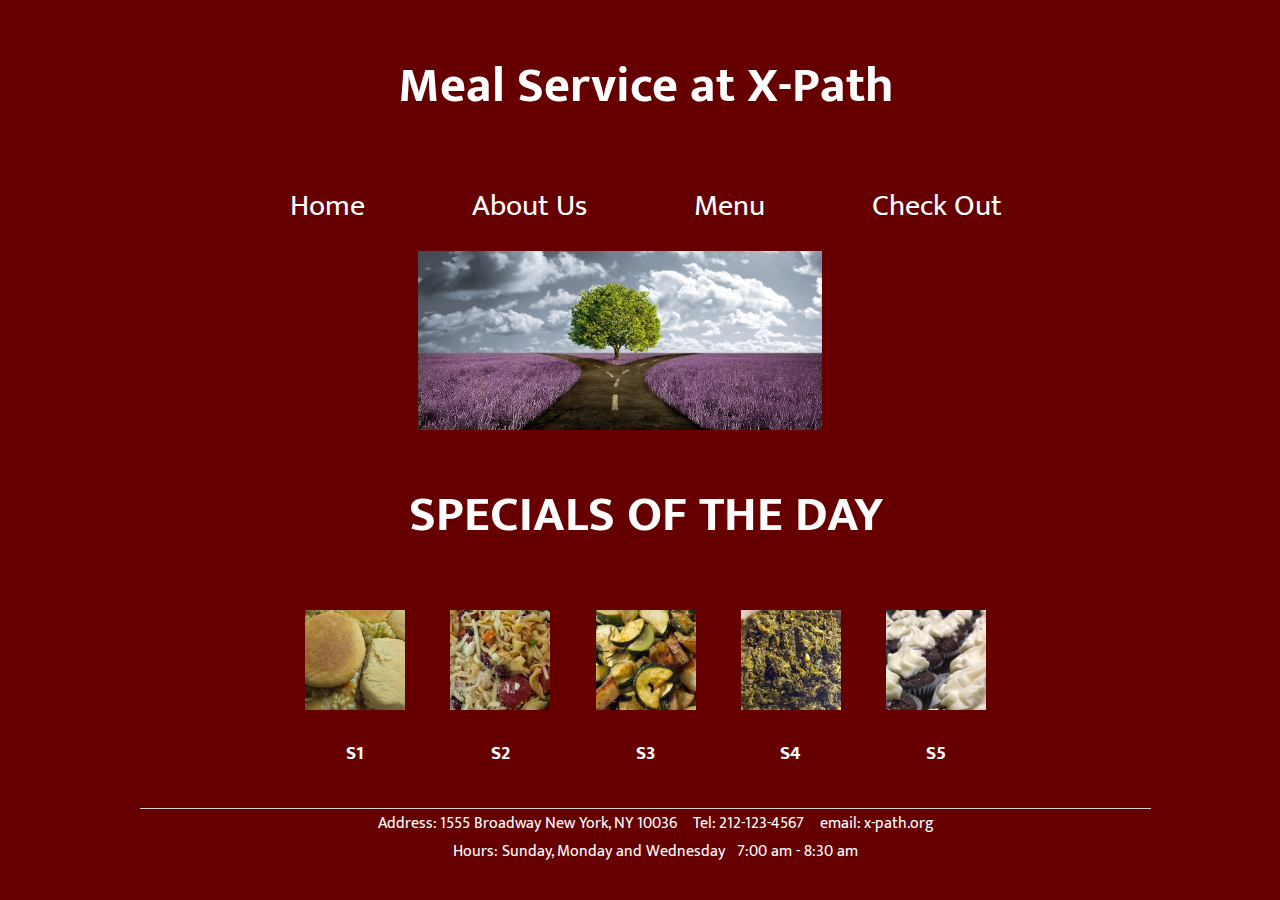
<file: index.html>
<!DOCTYPE html>
<html>
<head>
    <link rel="stylesheet" type="text/css" href="stylesheet.css" />
    <link href="https://fonts.googleapis.com/css?family=Mukta+Vaani" rel="stylesheet">
</head>
<body>

    <div class="total">
         <h1>Meal Service at X-Path</h1>
        <div class="nav">
            <ul>
            <li><a href="index.html">Home</a></li>    
            <li><a href="about.html">About Us</a></li>
            <li><a href="menu.html">Menu</a></li>
            <li><a href="checkout.html">Check Out</a></li>
            </ul>
        </div>
        <div class="logo">
            <img src="logo.jpg"/>
        </div>
        <div><h1>SPECIALS OF THE DAY</h1></div>
        
<!--Special of the Day-->
    <div class="special">
        <div><a href="menu.html"><img src="S1.jpg"/><h3>S1</h3></a></div>
        <div><a href="menu.html"><img src="S2.jpg"/><h3>S2</h3></a></div>
        <div><a href="menu.html"><img src="S3.jpg"/><h3>S3</h3></a></div>
        <div><a href="menu.html"><img src="S4.jpg"/><h3>S4</h3></a></div>
        <div><a href="menu.html"><img src="S5.jpg"/><h3>S5</h3></a></div>
    </div>
    <div class=footer>
        <p>Address: 1555 Broadway New York, NY 
            10036&nbsp&nbsp&nbsp Tel: 212-123-4567&nbsp&nbsp&nbsp
            email: x-path.org</p>
        <p>Hours:&nbspSunday, Monday and Wednesday&nbsp&nbsp&nbsp7:00 am - 8:30 am</p>
    </div>
    </div>
    
</body>
</html>
</file>
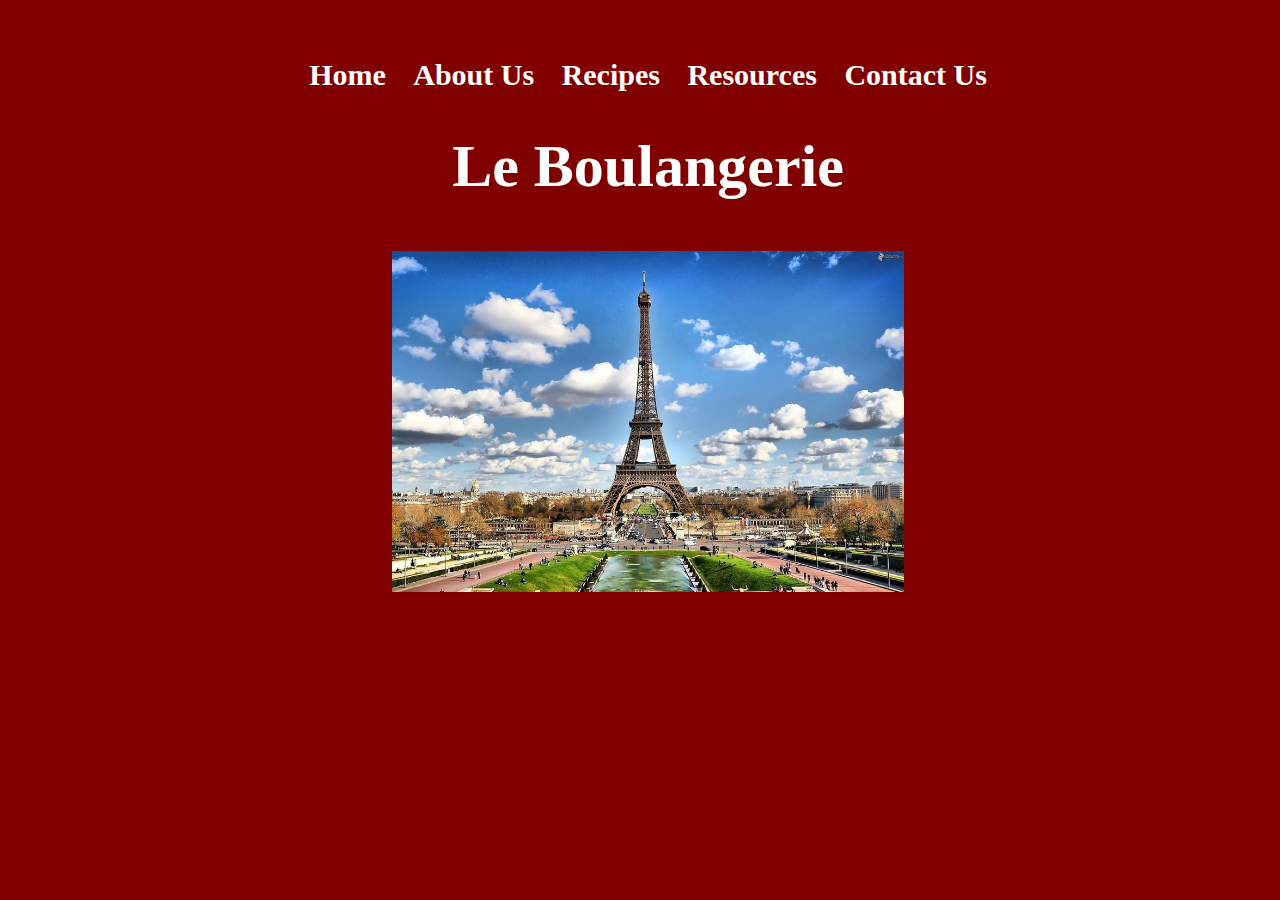
<file: group/index.html>
<!Doctype html>
<html>
<head>
    <link rel="stylesheet" type="text/css" href="stylesheet.css"/>
    <link href="https://fonts.googleapis.com/css?family=Lusitana" rel="stylesheet">
    <title>Le Boulangerie!</title>
    </head>
<body>
     <div class="nav">
          <ul>
              <li><a href="index.html">Home</a></li>    
              <li><a href="aboutus.html">About Us</a></li>
              <li><a href="recipe.html">Recipes</a></li>
              <li><a href="Resources.html">Resources</a></li>
              <li><a href="contact.html">Contact Us</a></li>
          </ul>
      <h1>Le Boulangerie</h1>
      </div>
      <div class="logo">
          <img src="paristwo.jpg" />
      </div>
    </body>
    
</html>
</file>
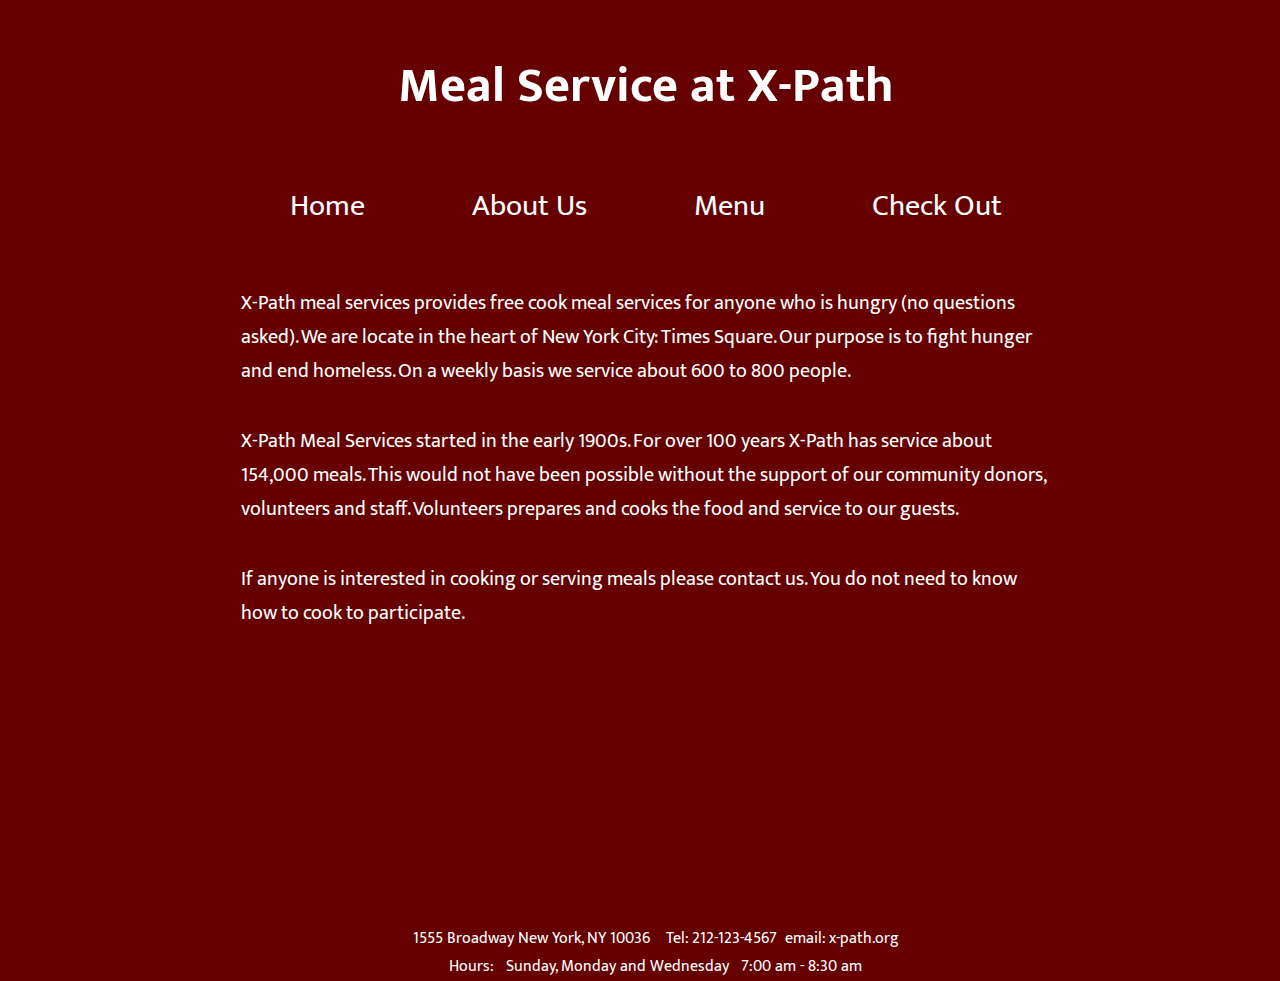
<file: about.html>
<!DOCTYPE html>
<html>
<head>
    <link rel="stylesheet" type="text/css" href="stylesheet.css" />
    <link href="https://fonts.googleapis.com/css?family=Mukta+Vaani" rel="stylesheet">
</head>
<body>

    <div class="total">
         <h1>Meal Service at X-Path</h1>
        <div class="nav">
            <ul>
            <li><a href="index.html">Home</a></li>    
            <li><a href="about.html">About Us</a></li>
            <li><a href="menu.html">Menu</a></li>
            <li><a href="checkout.html">Check Out</a></li>
            </ul>
        </div>
        <div class="full">
            <div class="border">
                <br>
                <p>X-Path meal services provides free cook meal services for anyone who is hungry (no questions asked). We are locate in the heart of New York City: Times Square. Our purpose is to fight hunger and end homeless. On a weekly basis we service about 600 to 800 people. </p>
                <br>
                <p>X-Path Meal Services started in the early 1900s. For over 100 years X-Path has service about 154,000 meals. This would not have been possible without the support of our community donors, volunteers and staff. Volunteers prepares and cooks the food and service to our guests.</p>
                <br>
                <p>If anyone is interested in cooking or serving meals please contact us. You do not need to know how to cook to participate.</p>
                <br>
            </div>
        <div class="map">
            <iframe src="https://www.google.com/maps/embed?pb=!1m18!1m12!1m3!1d48375.99457234372!2d-74.02897334656875!3d40.72902970246012!2m3!1f0!2f0!3f0!3m2!1i1024!2i768!4f13.1!3m3!1m2!1s0x0%3A0x55194ec5a1ae072e!2sTimes+Square!5e0!3m2!1sen!2sus!4v1491870979416" width="200" height="250" frameborder="0" style="border:0" allowfullscreen></iframe>    
        </div>
        
        <div class=footer>
            <p>1555 Broadway New York, NY 10036&nbsp&nbsp&nbsp Tel: 212-123-4567&nbsp&nbspemail: x-path.org
            <p>Hours:&nbsp&nbsp&nbspSunday, Monday and Wednesday&nbsp&nbsp&nbsp7:00 am - 8:30 am</p>
        </div>
        </div>
    </div>
    </body>
</html>
</file>
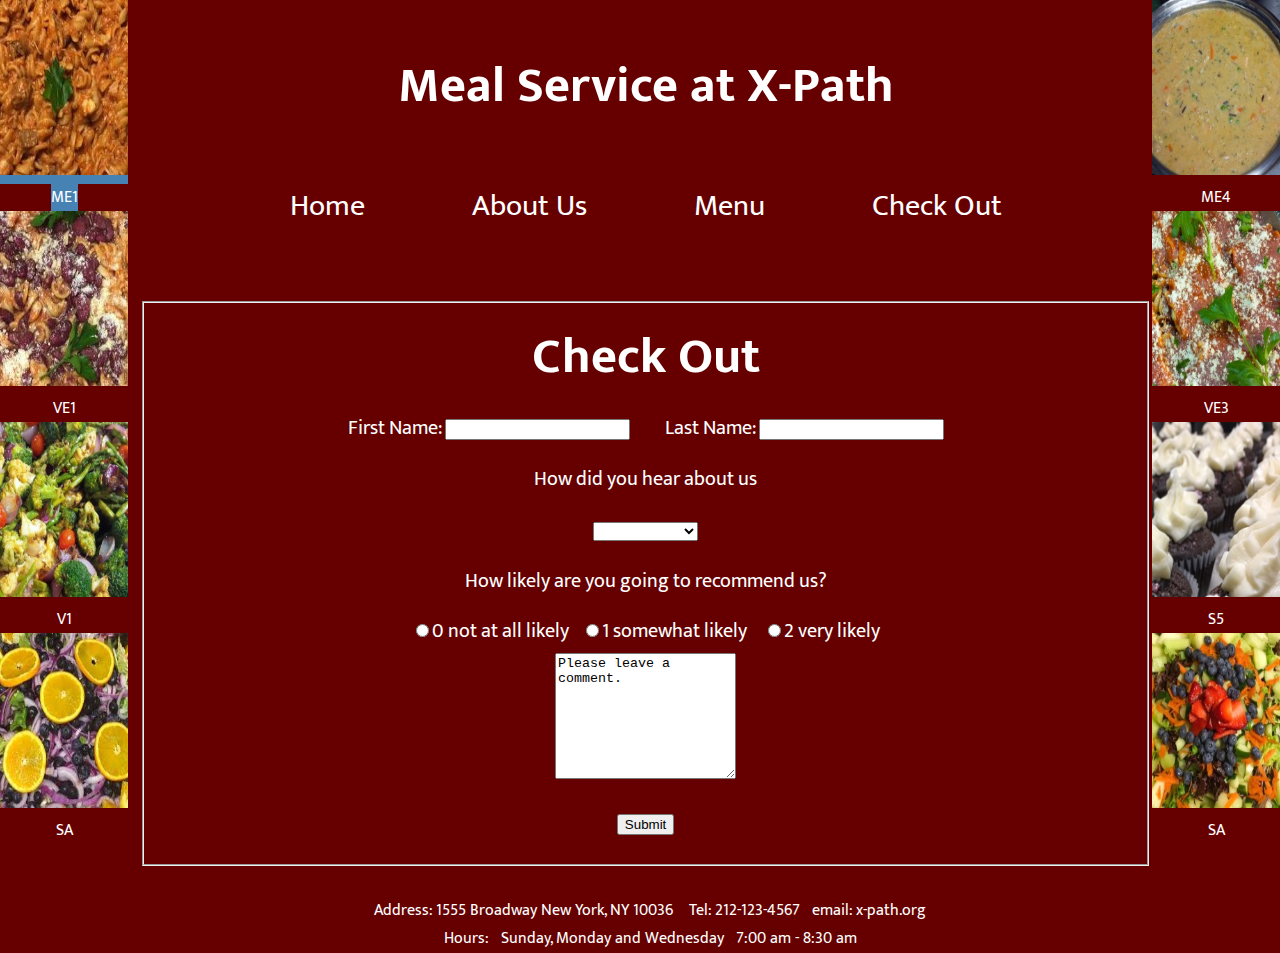
<file: checkout.html>
<!DOCTYPE html>
<html>
<head>
    <link rel="stylesheet" type="text/css" href="stylesheet.css" />
    <link href="https://fonts.googleapis.com/css?family=Mukta+Vaani" rel="stylesheet">
    <style>
    .imgleft a:hover {background-color: #4682b4;}
    .imgright a:hover {background-color: #4682b4;}
    </style>
</head>
<body>
<!--imgleft-->
<div class="imgleft">
     <div><a href="menu.html"><img src="ME1.jpg" />ME1</a></div>
     <div><a href="menu.html"><img src="VE1.jpg" />VE1</a></div>
     <div><a href="menu.html"><img src="V1.jpg" />V1</a></div>
     <div><a href="menu.html"><img src="SA.jpg" />SA</a></div>
</div>

    <div class="total">
        <h1>Meal Service at X-Path</h1>
        <div class="nav">
            <ul>
            <li><a href="index.html">Home</a></li>    
            <li><a href="about.html">About Us</a></li>
            <li><a href="menu.html">Menu</a></li>
            <li><a href="checkout.html">Check Out</a></li>
            </ul>
        </div>
    <form>
    <fieldset>
    	<h1>Check Out</h1>
        <p><label>First Name: <input type="text"></label>&nbsp&nbsp&nbsp&nbsp
        <label>Last Name: <input type="text"></label></p>
        <p><label></label></p>
        <p><label>How did you hear about us</label></p>
        <select>
            <option></option>
            <option>Friends</option>
            <option>Social Worker</option>
            <option>Volunteer</option>
            <option>Other</option>
        </select></p>
        <p class="dropdown"><label>How likely are you going to recommend us?<br>
        <input type="radio" name="rating" value="no">0 not at all likely&nbsp&nbsp
        <input type="radio" name="rating" value="maybe">1 somewhat likely
        &nbsp&nbsp
       <input type="radio" name="rating" value="maybe">2 very likely</label>
        <br>
        <textarea name="message" rows="8" cols="20">Please leave a comment.
        
        </textarea>
        <br>
  		<input type="submit">
    </form>
        </div>
<!--imgright-->
<div class="imgright">
    <div><a href="menu.html"><img src="ME4.jpg" /><br>ME4</a></div>
    <div><a href="menu.html"><img src="VE3.jpg" /><br>VE3</a></div>
    <div><a href="menu.html"><img src="S5.jpg" /><br>S5</a></div>
    <div><a href="menu.html"><img src="SA1.jpg" /><br>SA</a></div>
</div>
<!--clear float-->
<div class="clear"></div>
<!--Floater-->
<div class=footer>
    <p>Address: 1555 Broadway New York, NY 10036&nbsp&nbsp&nbsp Tel: 212-123-4567&nbsp&nbsp&nbspemail: x-path.org</p>
    <p>Hours:&nbsp&nbsp&nbspSunday, Monday and Wednesday&nbsp&nbsp&nbsp7:00 am - 8:30 am</p>
    </div>

</body>
</html>
</file>
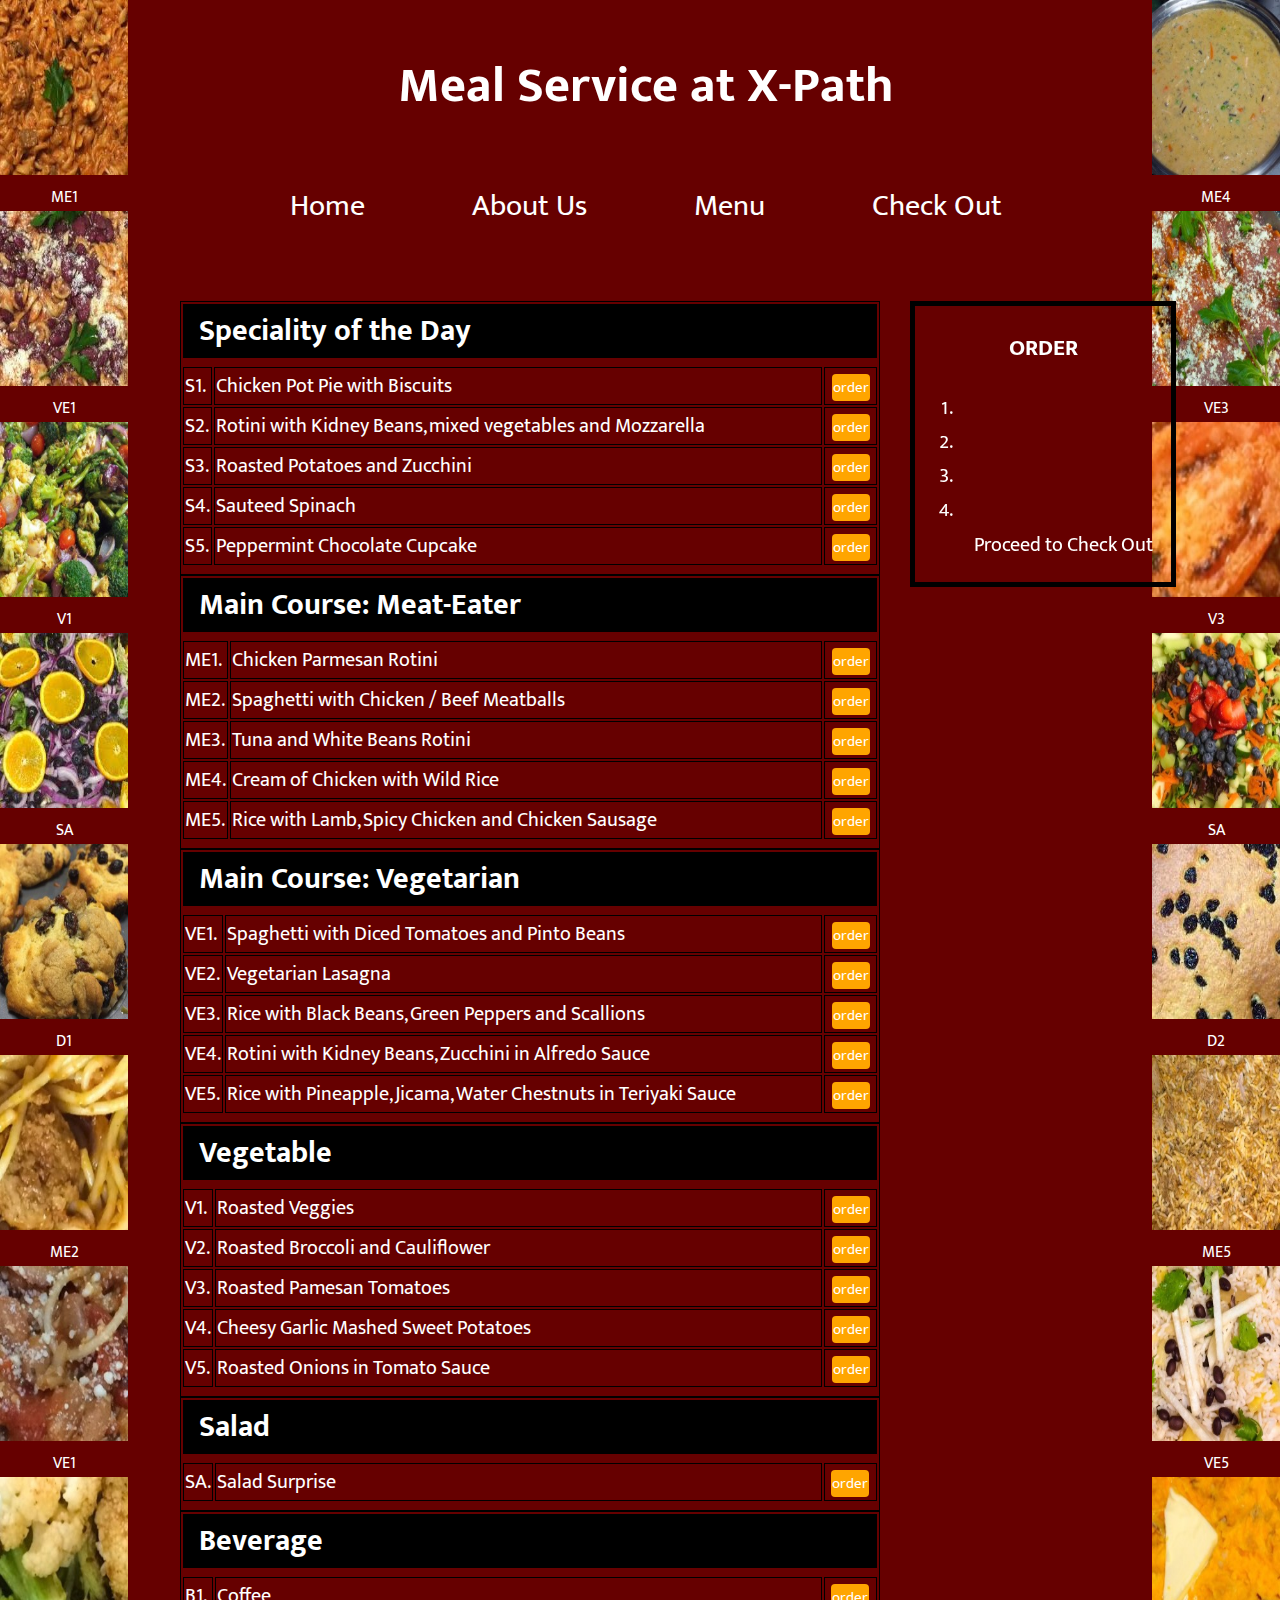
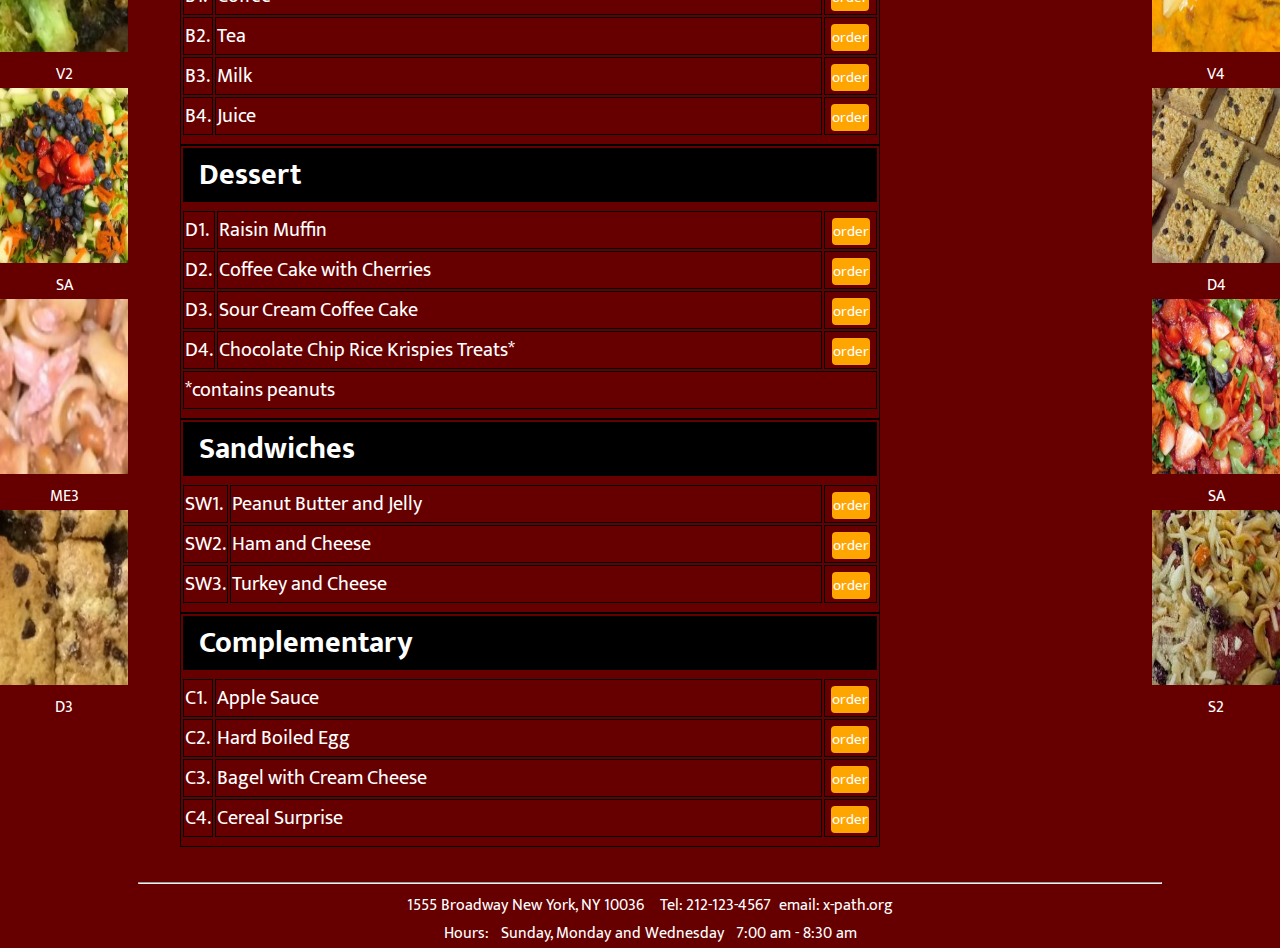
<file: menu.html>
<!DOCTYPE html>
<html>
<head>
<link rel="stylesheet" type="text/css" href="stylesheet.css" />
<link href="https://fonts.googleapis.com/css?family=Mukta+Vaani" rel="stylesheet">
</head>
<body>
<!--imgleft-->
<div class="imgleft">
     <div><a href="menu.html"><img src="ME1.jpg" />ME1</a></div>
     <div><a href="menu.html"><img src="VE1.jpg" />VE1</a></div>
     <div><a href="menu.html"><img src="V1.jpg" />V1</a></div>
     <div><a href="menu.html"><img src="SA.jpg" />SA</a></div>
     <div><a href="menu.html"><img src="D1.jpg" />D1</a></div>
     <div><a href="menu.html"><img src="ME2.jpg" />ME2</a></div>
     <div><a href="menu.html"><img src="VE2.jpg" />VE1</a></div>
     <div><a href="menu.html"><img src="V2.jpg" />V2</a></div>
     <div><a href="menu.html"><img src="SA1.jpg" />SA</a></div>
     <div><a href="menu.html"><img src="ME3.jpg" />ME3</a></div>
     <div><a href="menu.html"><img src="D3.jpg" />D3</a></div>
</div>
    
<div class="total">
   <h1>Meal Service at X-Path</h1>
<!--navigation-->
   <div class="nav">
      <ul>
      <li><a href="index.html">Home</a></li>    
      <li><a href="about.html">About Us</a></li>
      <li><a href="menu.html">Menu</a></li>
      <li><a href="checkout.html">Check Out</a></li>
      </ul>
      <br>
    </div>
<!--menu table-->
    <div class="container">
<!--Special of the Day-->
        <table>
            <tr><th colspan="3">&nbsp&nbspSpeciality of the Day</th></tr>
            <tr class="small"></tr>
            <tr>
	            <td>S1.</td>
                <td class="more">Chicken Pot Pie with Biscuits</td>
                <td class="less"><a href="#">order</a></td>
            </tr>
            <tr>
	            <td>S2.</td>
                <td class="more">Rotini with Kidney Beans, mixed vegetables and Mozzarella</td>
                <td class="less"><a href="#">order</a></td>
            </tr>
            <tr>
	            <td>S3.</td>
                <td class="more">Roasted Potatoes and Zucchini</td>
                <td class="less"><a href="#">order</a></td>
            </tr>
            <tr>
	           <td>S4.</td>
               <td class="more">Sauteed Spinach</td>
               <td class="less"><a href="#">order</a></td>
            </tr>
              <tr>
	            <td>S5.</td>
                <td class="more">Peppermint Chocolate Cupcake</td>
                <td class="less"><a href="#">order</a></td>
            </tr>
            <tr class="small"></tr>
        </table>
<!--Meat-Eater-->
        <table>
            <tr><th colspan="3">&nbsp&nbspMain Course: Meat-Eater</th></tr>
            <tr class="small"></tr>
            <tr>
                <td>ME1.</td>
                <td class="more">Chicken Parmesan Rotini</td>
                <td class="less"><a href="#">order</a></td>
            </tr>
            <tr>
                <td>ME2.</td>
                <td class="more">Spaghetti with Chicken / Beef Meatballs</td>
                <td class="less"><a href="#">order</a></td>
            </tr>
            <tr>
                <td>ME3.</td>
                <td class="more">Tuna and White Beans Rotini</td>
                <td class="less"><a href="#">order</a></td>
            </tr>
            <tr>
                <td>ME4.</td>
                <td class="more">Cream of Chicken with Wild Rice</td>
                <td class="less"><a href="#">order</a></td>
            </tr>
            <tr>
                <td>ME5.</td>
                <td class="more">Rice with Lamb, Spicy Chicken and Chicken Sausage </td>
                <td class="less"><a href="#">order</a></td>
            </tr>
            <tr class="small"></tr>
        </table>
<!--Vegetarian-Eater-->
        <table>
            <tr><th colspan="3">&nbsp&nbspMain Course: Vegetarian</th></tr>
            <tr class="small"></tr>
            <tr>
                <td>VE1.</td>
                <td class="more">Spaghetti with Diced Tomatoes and Pinto Beans</td>
                <td class="less"><a href="#">order</a></td>
            </tr>
            <tr>
                <td>VE2.</td>
                <td class="more">Vegetarian Lasagna</td>
                <td class="less"><a href="#">order</a></td>
            </tr>
            <tr>
                <td>VE3.</td>
                <td class="more">Rice with Black Beans, Green Peppers and Scallions</td>
                <td class="less"><a href="#">order</a></td>
            </tr>
            <tr>
                <td>VE4.</td>
                <td class="more">Rotini with Kidney Beans,
                    Zucchini in Alfredo Sauce</td>
                <td class="less"><a href="#">order</a></td>
                </tr>
            <tr>
                <td>VE5.</td>
                <td class="more">Rice with Pineapple, Jicama,
                    Water Chestnuts in Teriyaki Sauce</td>
                <td class="less"><a href="#">order</a></td>
            </tr>
            <tr class="small"></tr>
        </table>
<!--Vegetable-->
        <table>
           <tr><th colspan="3">&nbsp&nbspVegetable</th></tr>
           <tr class="small"></tr>
           <tr>
                <td>V1.</td>
                <td class="more">Roasted Veggies</td>
                <td class="less"><a href="#">order</a></td>
           </tr>
           <tr>
                <td>V2.</td>
                <td class="more">Roasted Broccoli and
                    Cauliflower</td>
                <td class="less"><a href="#">order</a></td>
           </tr>
           <tr>
                <td>V3.</td>
                <td class="more">Roasted Pamesan Tomatoes</td>
                <td class="less"><a href="#">order</a></td>
           </tr>
           <tr>
                <td>V4.</td>
                <td class="more">Cheesy Garlic Mashed Sweet
                    Potatoes</td>
                <td class="less"><a href="#">order</a></td>
           </tr>
           <tr>
                <td>V5.</td>
                <td class="more">Roasted Onions in Tomato Sauce</td>
                <td class="less"><a href="#">order</a></td>
           </tr>
	       <tr class="small"></tr>
        </table>
<!--Salad-->
        <table>
            <tr><th colspan="3">&nbsp&nbspSalad</th></tr>
            <tr class="small"></tr>
            <tr>
                <td>SA.</td>
                <td class="more">Salad Surprise</td>
                <td class="less"><a href="#">order</a></td>
            </tr>
            <tr class="small"></tr>
        </table>
<!--Beverage-->
        <table>
            <tr><th colspan="3">&nbsp&nbspBeverage</th></tr>
            <tr class="small"></tr>
            <tr>
                <td>B1.</td>
                <td class="more">Coffee</td>
                <td class="less"><a href="#">order</a></td>
            </tr>
            <tr>
                <td>B2.</td>
                <td class="more">Tea</td>
                <td class="less"><a href="#">order</a></td>
            </tr>
            <tr>
                <td>B3.</td>
                <td class="more">Milk</td>
                <td class="less"><a href="#">order</a></td>
            </tr>
            <tr>
                <td>B4.</td>
                <td class="more">Juice</td>
                <td class="less"><a href="#">order</a></td>
            </tr>
            <tr class="small"></tr>
        </table>
<!--Dessert-->
        <table>
            <tr><th colspan="3">&nbsp&nbspDessert</th></tr>
            <tr class="small"></tr>
            <tr>
                <td>D1.</td>
                <td class="more">Raisin Muffin</td>
                <td class="less"><a href="#">order</a></td>
            </tr>
            <tr>
                <td>D2.</td>
                <td class="more">Coffee Cake with Cherries</td>
                <td class="less"><a href="#">order</a></td>
            </tr>
            <tr>
                <td>D3.</td>
                <td class="more">Sour Cream Coffee Cake</td>
                <td class="less"><a href="#">order</a></td>
            </tr>
            <tr>
                <td>D4.</td>
                <td class="more">Chocolate Chip Rice Krispies Treats*</td>
                <td class="less"><a href="#">order</a></td>
            </tr>
            <tr>
                <td class="more" colspan="3"> *contains peanuts</td>
            </tr>
            <tr class="small"></tr>
        </table>
<!--Sandwiches-->
        <table>
            <tr><th colspan="3">&nbsp&nbspSandwiches</th></tr>
            <tr class="small"></tr>
            <tr>
                <td>SW1.</td>
                <td class="more">Peanut Butter and Jelly</td>
                <td class="less"><a href="#">order</a></td>
            </tr>
            <tr>
                <td>SW2.</td>
                <td class="more">Ham and Cheese</td>
                <td class="less"><a href="#">order</a></td>
            </tr>
            <tr>
                <td>SW3.</td>
                <td class="more">Turkey and Cheese</td>
                <td class="less"><a href="#">order</a></td>
            </tr>
            <tr class="small"></tr>
        </table>
<!--Complementary-->
        <table>
            <tr><th colspan="3">&nbsp&nbspComplementary</th></tr>
            <tr class="small"></tr>
            <tr>
                <td>C1.</td>
                <td class="more">Apple Sauce</td>
                <td class="less"><a href="#">order</a></td>
            </tr>
            <tr>
                <td>C2.</td>
                <td class="more">Hard Boiled Egg</td>
                <td class="less"><a href="#">order</a></td>
            </tr>
            <tr>
                <td>C3.</td>
                <td class="more">Bagel with Cream Cheese</td>
                <td class="less"><a href="#">order</a></td>
            </tr>
            <tr>
                <td>C4.</td>
                <td class="more">Cereal Surprise</td>
                <td class="less"><a href="#">order</a></td>
            </tr>
                <tr class="small"></tr>
            </table>
</div>

<!--Order-->
<div class="order">
    <h3>ORDER</h3>
    <ol>
        <li></li>
        <li></li>
        <li></li>
        <li></li>
    <p><a href="checkout.html">Proceed to Check Out</a></p>
    </ol>
</div>
    </div>
<!--imgright-->
<div class="imgright">
    <div><a href="menu.html"><img src="ME4.jpg" />ME4</a></div>
    <div><a href="menu.html"><img src="VE3.jpg" />VE3</a></div>
    <div><a href="menu.html"><img src="V3.jpg" />V3</a></div>
    <div><a href="menu.html"><img src="SA1.jpg" />SA</a></div>
    <div><a href="menu.html"><img src="D2.jpg" />D2</a></div>
    <div><a href="menu.html"><img src="ME5.jpg" />ME5</a></div>
    <div><a href="menu.html"><img src="VE5.jpg" />VE5</a></div>
    <div><a href="menu.html"><img src="V4.jpg" />V4</a></div>  
    <div><a href="menu.html"><img src="D4.jpg" />D4</a></div>
    <div><a href="menu.html"><img src="SA2.jpg" />SA</a></div>
    <div><a href="menu.html"><img src="S2.jpg" />S2</a></div>
</div>
<div class="clear"></div>
<div class=footer>
    <br><hr>
    <p>1555 Broadway New York, NY 10036&nbsp&nbsp&nbsp Tel: 212-123-4567&nbsp&nbspemail: x-path.org
    <p>Hours:&nbsp&nbsp&nbspSunday, Monday and Wednesday&nbsp&nbsp&nbsp7:00 am - 8:30 am</p>
</div>
</body>
</html>
</file>
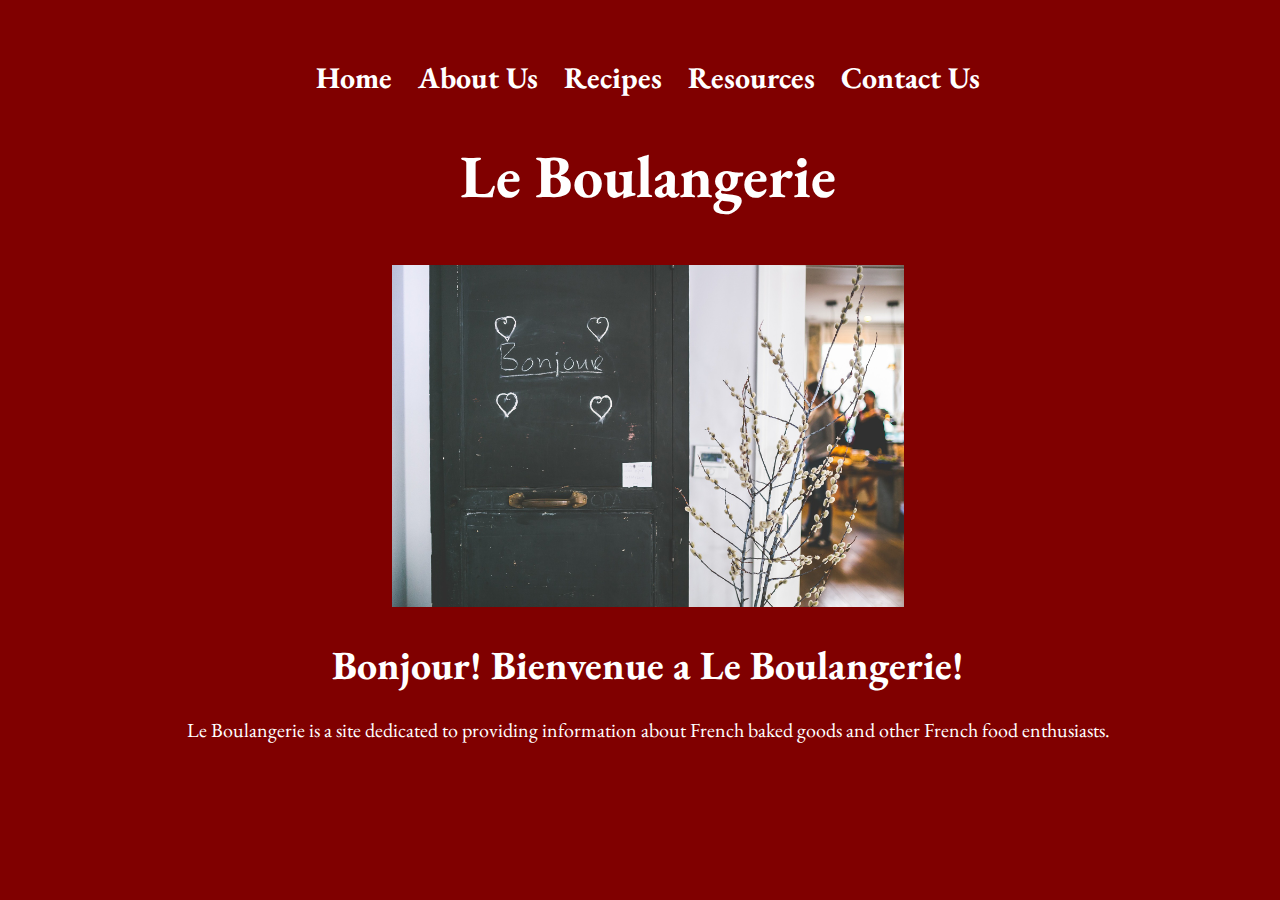
<file: group/aboutus.html>
<!DOCTYPE html>
<html>
    <head>
        <link rel="stylesheet" type="text/css" href="stylesheet.css"/>
        <link href="https://fonts.googleapis.com/css?family=EB+Garamond" rel="stylesheet">
        <title>About Us!</title>
        
    </head>
    <body>
        <!--navigation-->
     <div class="nav">
          <ul>
              <li><a href="index.html">Home</a></li>    
              <li><a href="aboutus.html">About Us</a></li>
              <li><a href="recipe.html">Recipes</a></li>
              <li><a href="resource.html">Resources</a></li>
              <li><a href="contact.html">Contact Us</a></li>
          </ul>
      <h1>Le Boulangerie</h1>
      </div>
      
    <div class="header">
    <img src="bonjour.jpg" />
    </div> 
      
    <div class="welcome">
      <h1>Bonjour! Bienvenue a Le Boulangerie!</h1>
      <p>Le Boulangerie is a site dedicated to providing information about French baked goods and other French food enthusiasts.</p>
    </body>
    </div>
</html>
</file>
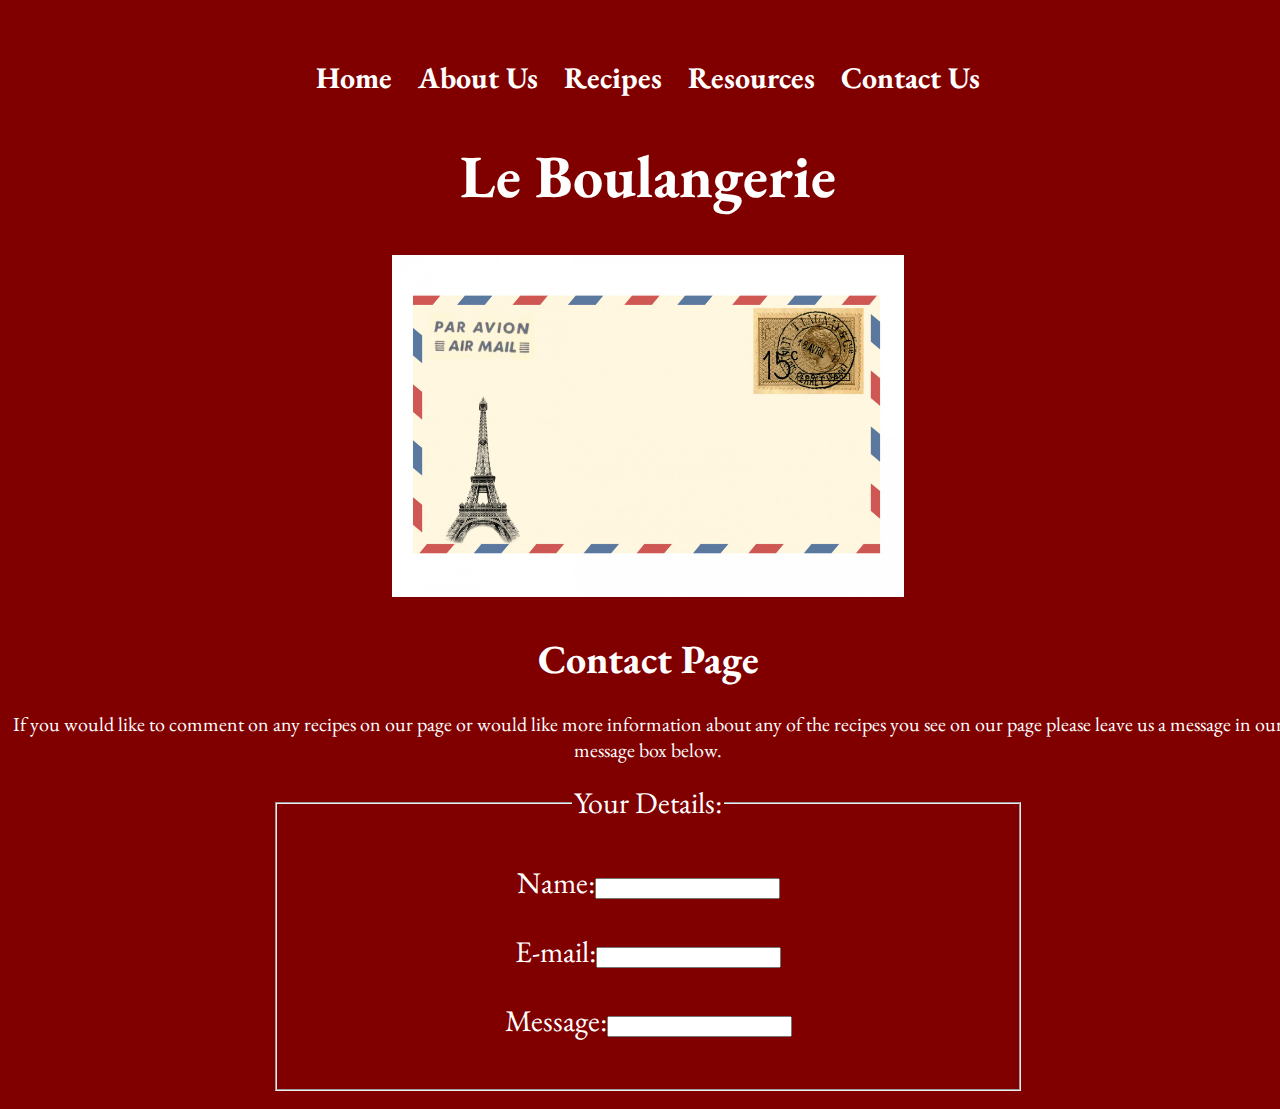
<file: group/contact.html>
<!DOCTYPE html>
<html>
    <head>
        <link rel="stylesheet" type="text/css" href="stylesheet.css"/>
        <link href="https://fonts.googleapis.com/css?family=EB+Garamond" rel="stylesheet">
        <title>Contact Us!</title>
    </head>
    <body>
<!--navigation-->
    <div class="nav">
          <ul>
              <li><a href="index.html">Home</a></li>    
              <li><a href="aboutus.html">About Us</a></li>
              <li><a href="recipe.html">Recipes</a></li>
              <li><a href="resource.html">Resources</a></li>
              <li><a href="contact.html">Contact Us</a></li>
          </ul>
      <h1>Le Boulangerie</h1>
    <div id="header">
        <img src="airmail.jpg" />
    </div> 
    <div class="contactinfo">
        <h1>Contact Page</h1>
            <p>If you would like to comment on any recipes on our page or would like more information about any of the recipes you see on
      our page please leave us a message in our message box below.</p>
    </div>
    <div class="contactcontainer">
        <form>
            <fieldset>
                <legend>Your Details:</legend>
                <p><label>Name:<input type="text" name=""/></label></p>
                <p><label>E-mail:<input type="text" name=""/></label></p>
                <p><label>Message:<input type="text" name=""/></label></p>
            </fieldset>
        </form>
      </div>
    </body>
</html>
</file>
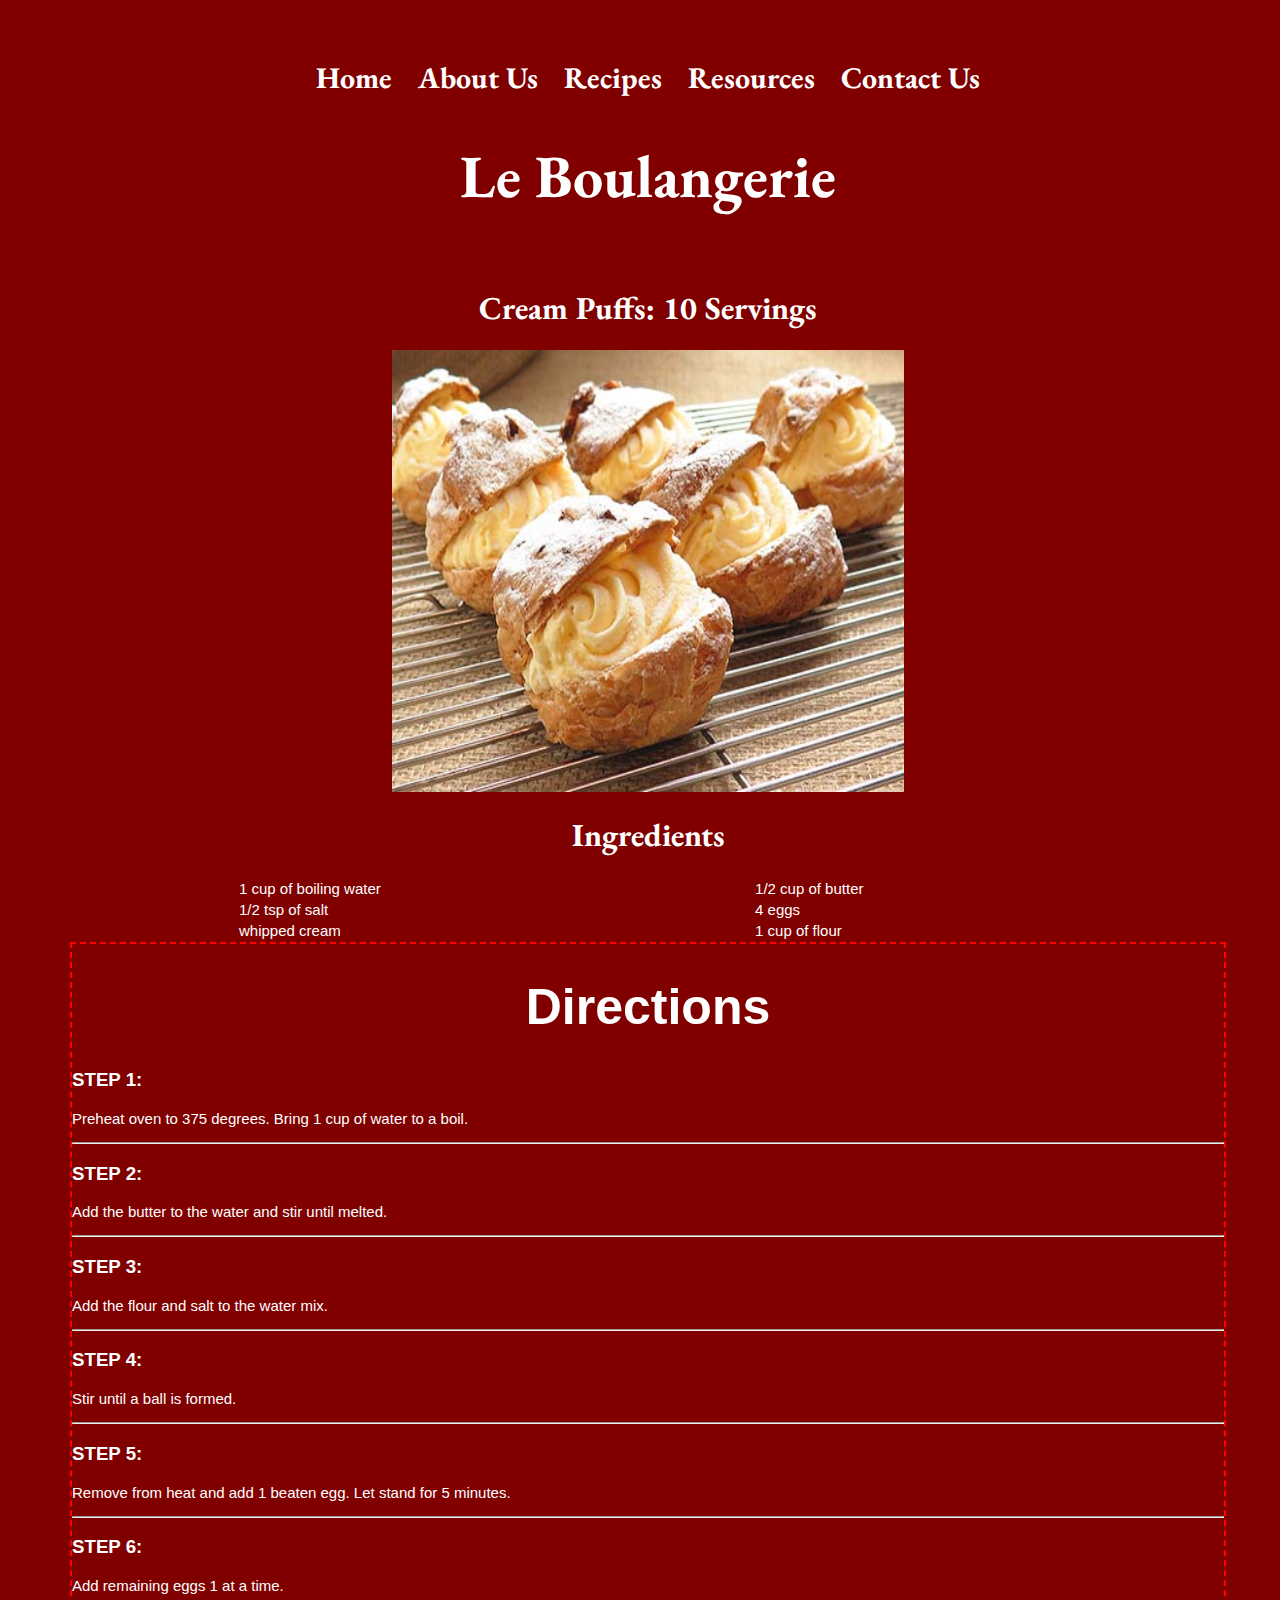
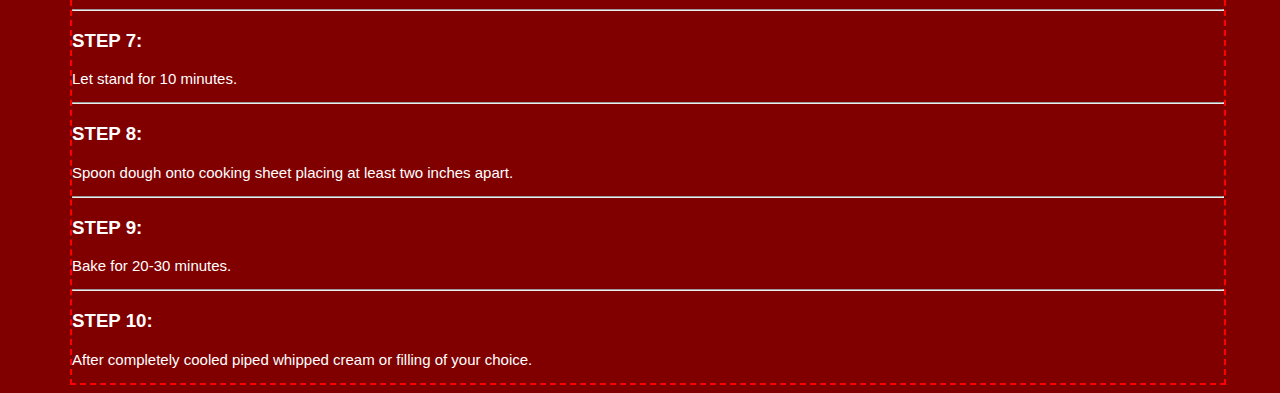
<file: group/creampuff.html>
<!Doctype>
<html>
<head>
    <link rel="stylesheet" href="stylesheet.css" type="text/css" />
    <link href="https://fonts.googleapis.com/css?family=EB+Garamond" rel="stylesheet">
    <title>Cream Puffs</title>
</head>

<body>
<!--navigation-->
    <div class="nav">
          <ul>
              <li><a href="index.html">Home</a></li>    
              <li><a href="aboutus.html">About Us</a></li>
              <li><a href="recipe.html">Recipes</a></li>
              <li><a href="resource.html">Resources</a></li>
              <li><a href="contact.html">Contact Us</a></li>
          </ul>
      <h1>Le Boulangerie</h1>
    </div>
    
    <h1> Cream Puffs: 10 Servings</h1>
    <!--ingredient-->
    <img src="creampuff.jpg" />
     <h1>Ingredients</h1>
    <div class="ingredient">
        <table>
            <tr>
                <td>1 cup of boiling water</td>
                <td>1/2 cup of butter</td>
            </tr>
            <tr>
                <td>1/2 tsp of salt</td>
                <td>4 eggs</td>
            </tr>
             <tr>
                <td>whipped cream</td>
                <td>1 cup of flour</td>
                <td></td>
            </tr>
            
        </table>
    </div>

<!--mac-->    
    <div class="mac">
        <h1>Directions</h1>
        <h3>STEP 1:</h3>
            <p>Preheat oven to 375 degrees. Bring 1 cup of water to a boil.</p>
        <hr>
        <h3>STEP 2:</h3>
            <p>Add the butter to the water and stir until melted.</p>
        <hr>
        <h3>STEP 3:</h3>
            <p>Add the flour and salt to the water mix.</p>
        <hr>
        <h3>STEP 4:</h3>
            <p>Stir until a ball is formed.</p>
        <hr>
        <h3>STEP 5:</h3>
            <p>Remove from heat and add 1 beaten egg. Let stand for 5 minutes.</p>
        <hr>
        <h3>STEP 6:</h3>
            <p>Add remaining eggs 1 at a time.</p>
        <hr>    
        <h3>STEP 7:</h3>
            <p>Let stand for 10 minutes.</p>
        <hr>
        <h3>STEP 8:</h3>
            <p>Spoon dough onto cooking sheet placing at least two inches apart.</p>
        <hr> 
        <h3>STEP 9:</h3>
            <p>Bake for 20-30 minutes.</p>
        <hr>
        <h3>STEP 10:</h3>
            <p>After completely cooled piped whipped cream or filling of your choice.</p>
    </div>
</body>
</html>
<!--http://www.aprettylifeinthesuburbs.com/simple-and-easy-cream-puffs/-->
</file>
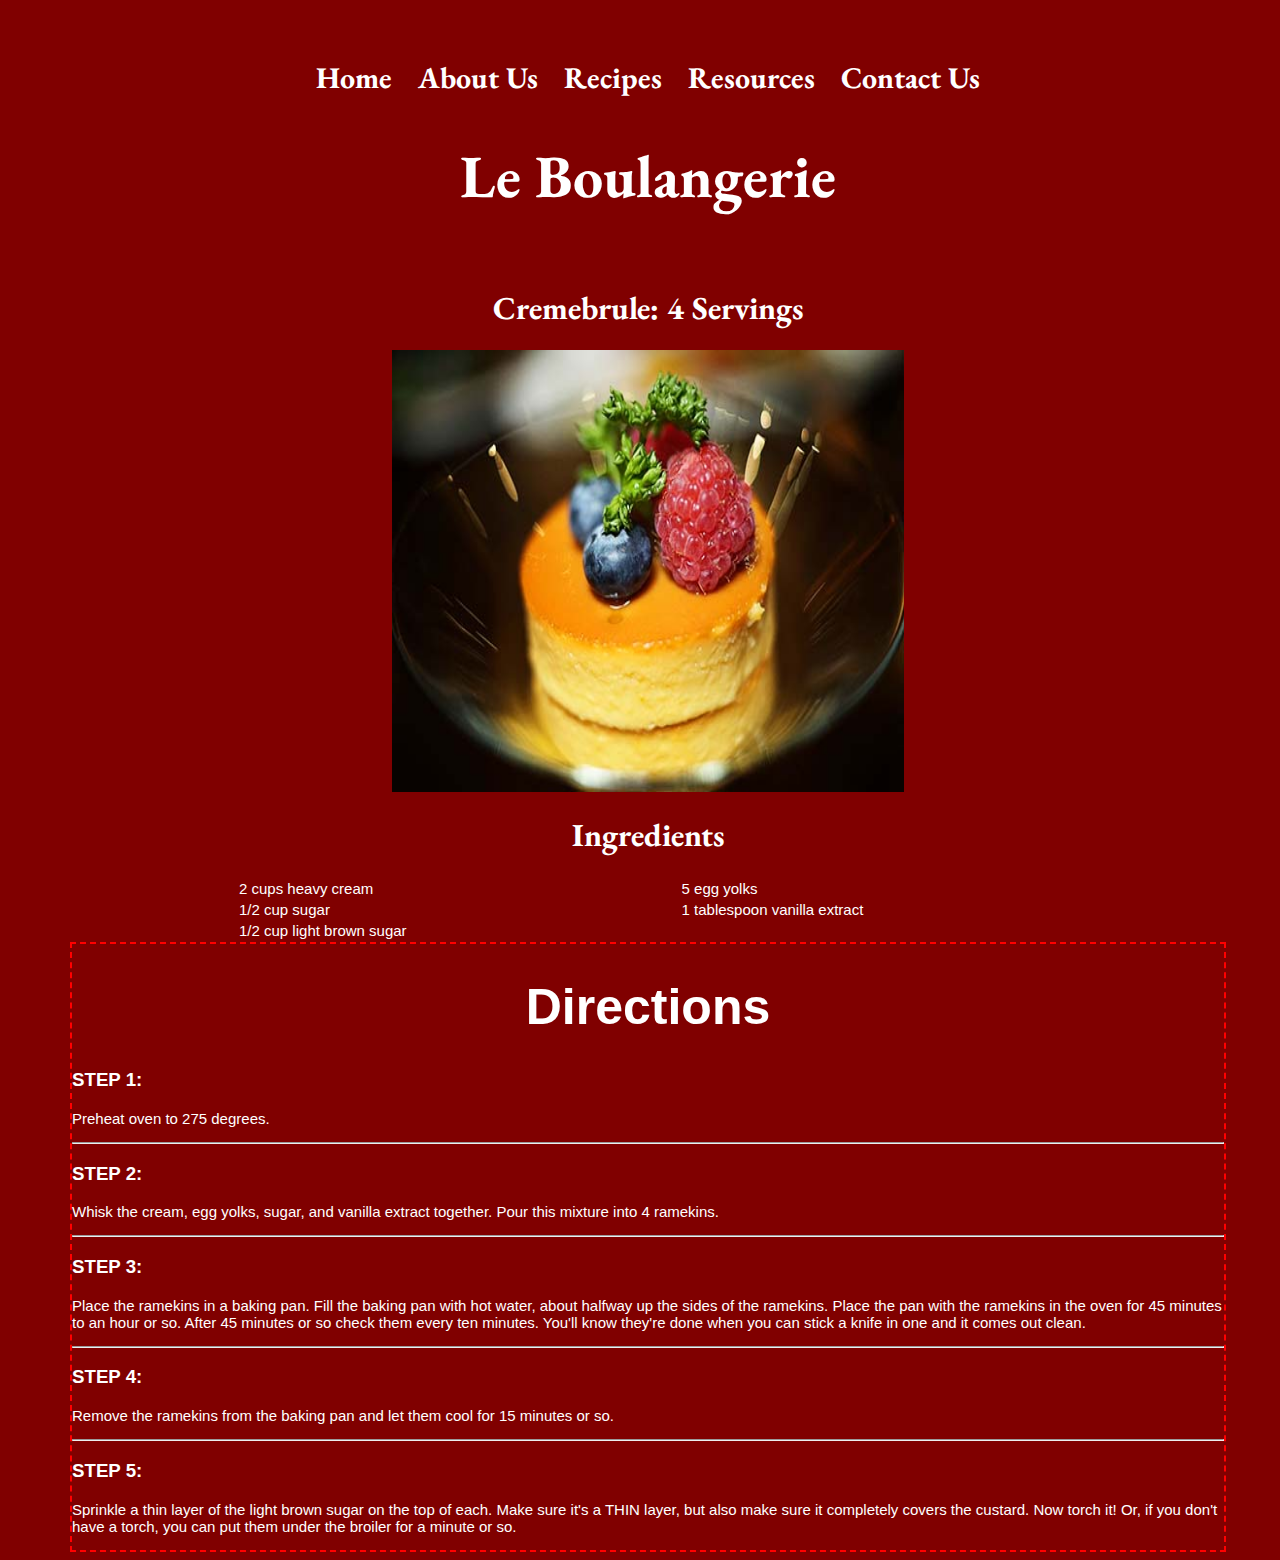
<file: group/cremebrule.html>
<!Doctype>
<html>
<head>
    <link rel="stylesheet" href="stylesheet.css" type="text/css" />
    <link href="https://fonts.googleapis.com/css?family=EB+Garamond" rel="stylesheet">
    <title>Cremebrule</title>
    
</head>

<body>
<!--navigation-->
     <div class="nav">
          <ul>
              <li><a href="index.html">Home</a></li>    
              <li><a href="aboutus.html">About Us</a></li>
              <li><a href="recipe.html">Recipes</a></li>
              <li><a href="resource.html">Resources</a></li>
              <li><a href="contact.html">Contact Us</a></li>
          </ul>
      <h1>Le Boulangerie</h1>
    </div>
    
    <h1> Cremebrule: 4 Servings</h1>
    <!--ingredient-->
    <img src="cremebrule.jpg" />
     <h1>Ingredients</h1>
    <div class="ingredient">
        <table>
            <tr>
                <td>2 cups heavy cream</td>
                <td>5 egg yolks</td>
            </tr>
            <tr>
                <td>1/2 cup sugar</td>
                <td>1 tablespoon vanilla extract</td>
            </tr>
             <tr>
                <td>1/2 cup light brown sugar</td>
            </tr>
            
        </table>
    </div>

<!--mac-->    
    <div class="mac">
        <h1>Directions</h1>
        <h3>STEP 1:</h3>
            <p>Preheat oven to 275 degrees.</p>
        <hr>
        <h3>STEP 2:</h3>
            <p>Whisk the cream, egg yolks, sugar, and vanilla extract together. Pour this mixture into 4 ramekins.</p>
        <hr>
        <h3>STEP 3:</h3>
            <p>Place the ramekins in a baking pan. Fill the baking pan with hot water, about halfway up the sides of the ramekins. Place the pan with the ramekins in the oven for 45 minutes to an hour or so. After 45 minutes or so check them every ten minutes. You'll know they're done when you can stick a knife in one and it comes out clean.</p>
        <hr>
        <h3>STEP 4:</h3>
            <p>Remove the ramekins from the baking pan and let them cool for 15 minutes or so.</p>
        <hr>
        <h3>STEP 5:</h3>
            <p>Sprinkle a thin layer of the light brown sugar on the top of each. Make sure it's a THIN layer, but also make sure it completely covers the custard. Now torch it! Or, if you don't have a torch, you can put them under the broiler for a minute or so.</p>
        
        
    </div>
</body>
</html>
    

</body>
</html>
</file>
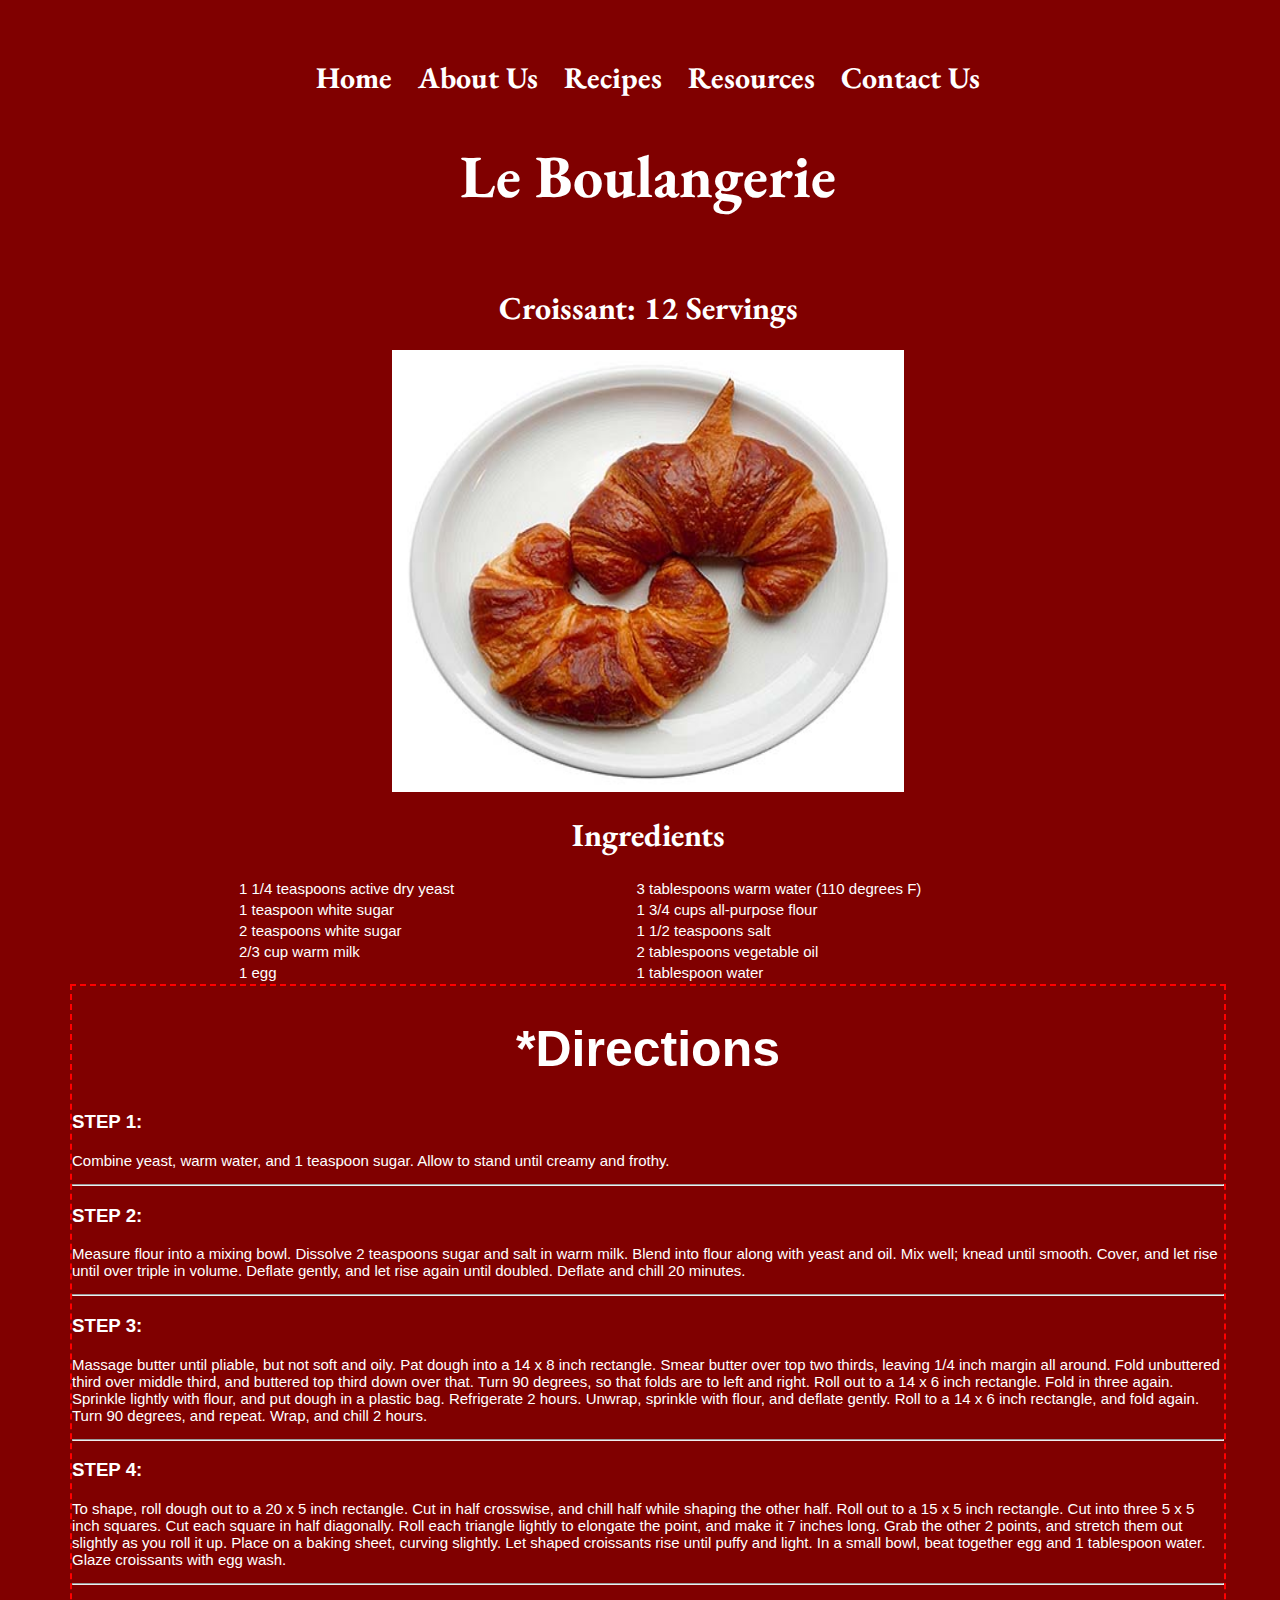
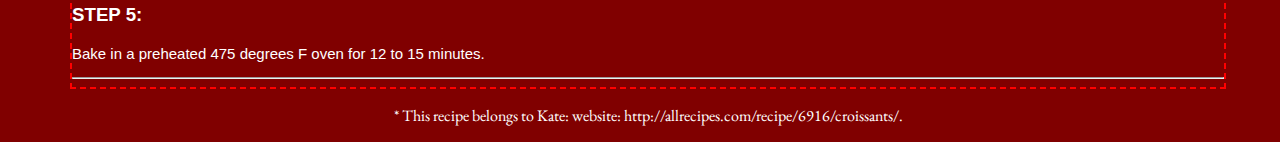
<file: group/croissant.html>
<!Doctype>
<html>
<head>
    <link rel="stylesheet" href="stylesheet.css" type="text/css" />
    <link href="https://fonts.googleapis.com/css?family=EB+Garamond" rel="stylesheet">
    <title>Croissant</title>
</head>
<body>
<!--navigation-->
    <div class="nav">
          <ul>
              <li><a href="index.html">Home</a></li>    
              <li><a href="aboutus.html">About Us</a></li>
              <li><a href="recipe.html">Recipes</a></li>
              <li><a href="resource.html">Resources</a></li>
              <li><a href="contact.html">Contact Us</a></li>
          </ul>
      <h1>Le Boulangerie</h1>
    </div>
    <h1>Croissant: 12 Servings</h1>
<!--ingredient-->
    <img src="croissantss.jpg" />
    <h1>Ingredients</h1>
    <div class="ingredient">
        <table>
            <tr>
                <td>1 1/4 teaspoons active dry yeast</td>
                <td>3 tablespoons warm water (110 degrees F)</td>
            </tr>
            <tr>
                <td>1 teaspoon white sugar</td>
                <td>1 3/4 cups all-purpose flour</td>
            </tr>
             <tr>
                <td>2 teaspoons white sugar</td>
                <td>1 1/2 teaspoons salt</td>
            </tr>
            <tr>
                <td>2/3 cup warm milk</td>
                <td> 2 tablespoons vegetable oil</td>
            </tr>
<tr>
                <td>1 egg</td>
                <td>1 tablespoon water</td>
            </tr>

        </table>
    </div>

<!--mac-->    
    <div class="mac">
        <h1>*Directions</h1>
        <h3>STEP 1:</h3>
            <p>Combine yeast, warm water, and 1 teaspoon sugar. Allow to stand until creamy and frothy.</p>
        <hr>
        <h3>STEP 2:</h3>
            <p>Measure flour into a mixing bowl. Dissolve 2 teaspoons sugar and salt in warm milk. Blend into flour along with yeast and oil. Mix well; knead until smooth. Cover, and let rise until over triple in volume. Deflate gently, and let rise again until doubled. Deflate and chill 20 minutes.</p>
        <hr>
        <h3>STEP 3:</h3>
            <p>Massage butter until pliable, but not soft and oily. Pat dough into a 14 x 8 inch rectangle. Smear butter over top two thirds, leaving 1/4 inch margin all around. Fold unbuttered third over middle third, and buttered top third down over that. Turn 90 degrees, so that folds are to left and right. Roll out to a 14 x 6 inch rectangle. Fold in three again. Sprinkle lightly with flour, and put dough in a plastic bag. Refrigerate 2 hours. Unwrap, sprinkle with flour, and deflate gently. Roll to a 14 x 6 inch rectangle, and fold again. Turn 90 degrees, and repeat. Wrap, and chill 2 hours.</p>
        <hr>
        <h3>STEP 4:</h3>
            <p>To shape, roll dough out to a 20 x 5 inch rectangle. Cut in half crosswise, and chill half while shaping the other half. Roll out to a 15 x 5 inch rectangle. Cut into three 5 x 5 inch squares. Cut each square in half diagonally. Roll each triangle lightly to elongate the point, and make it 7 inches long. Grab the other 2 points, and stretch them out slightly as you roll it up. Place on a baking sheet, curving slightly. Let shaped croissants rise until puffy and light. In a small bowl, beat together egg and 1 tablespoon water. Glaze croissants with egg wash.</p>
        <hr>
        <h3>STEP 5:</h3>
            <p>Bake in a preheated 475 degrees F oven for 12 to 15 minutes.</p>
        <hr>
    </div>
    <div class="footer">
        <p>* This recipe belongs to Kate: website: http://allrecipes.com/recipe/6916/croissants/.</p>
    </div>
</body>
</html>
</file>
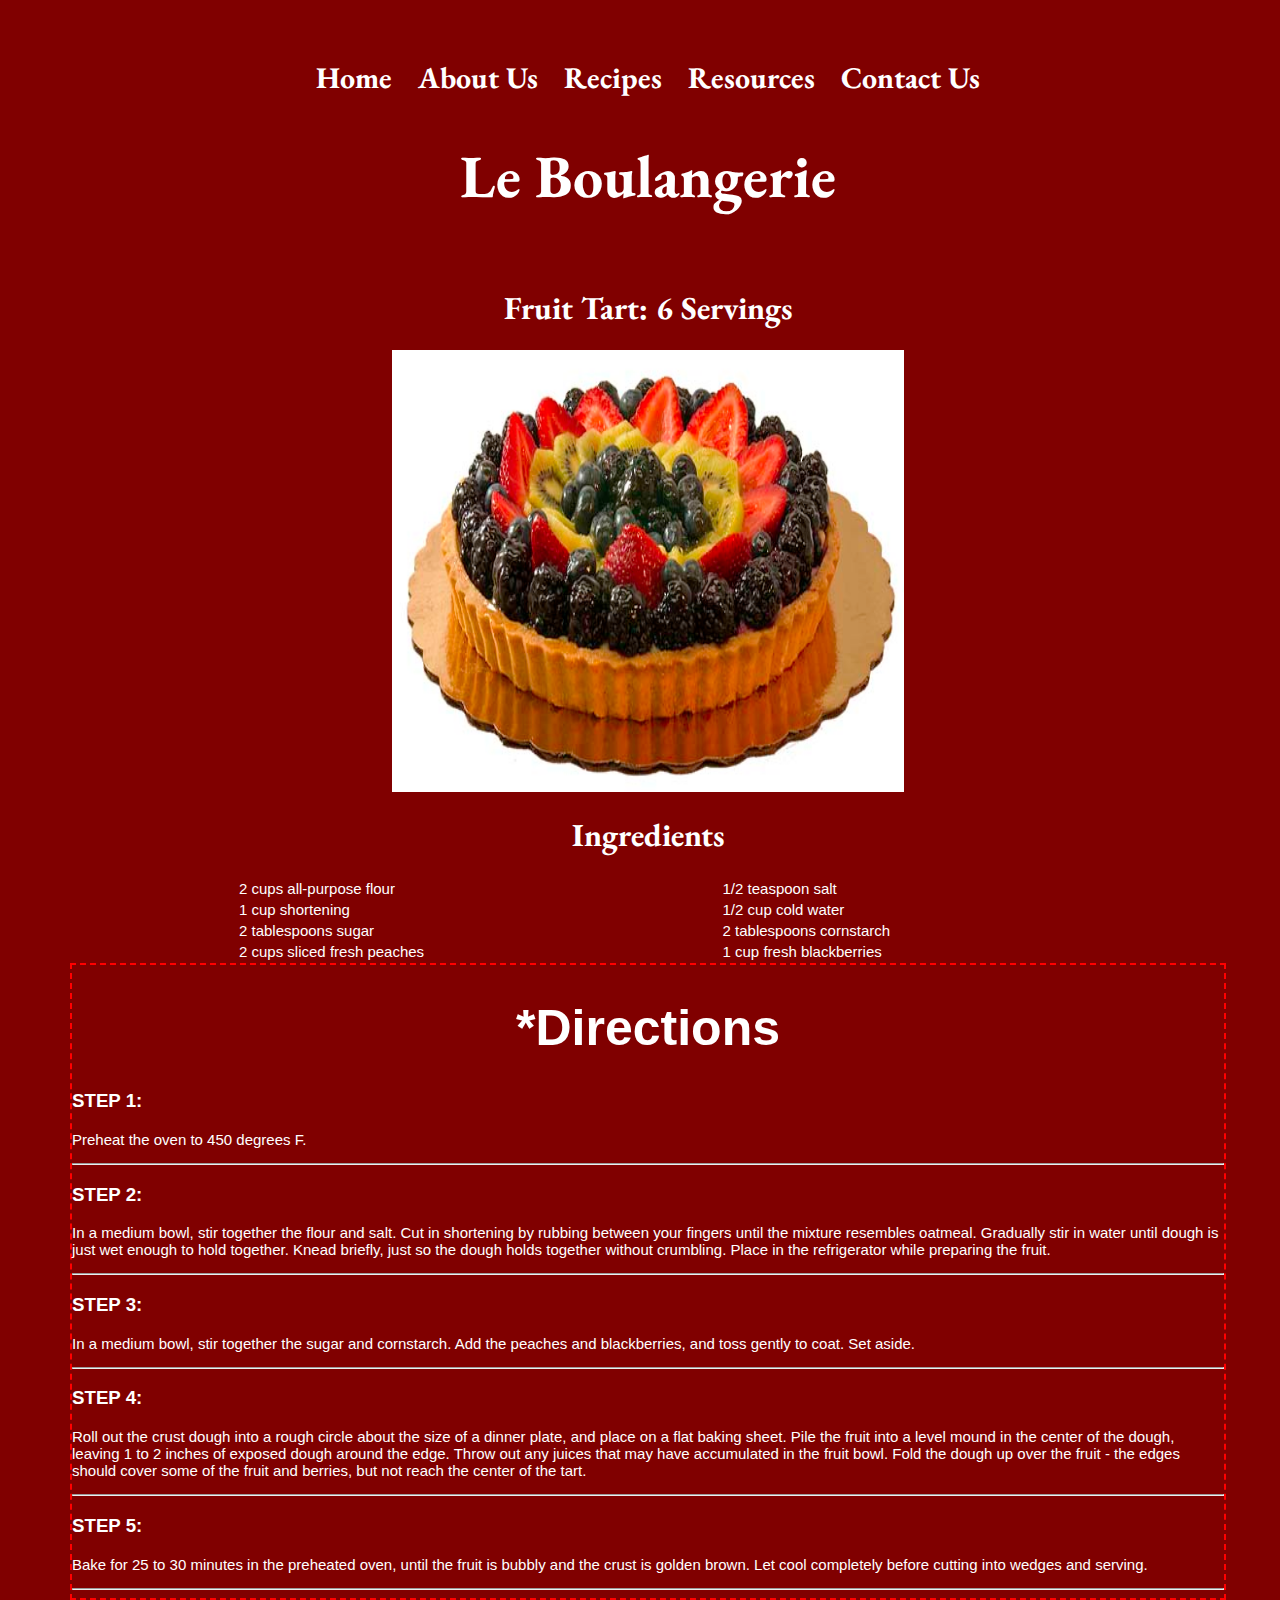
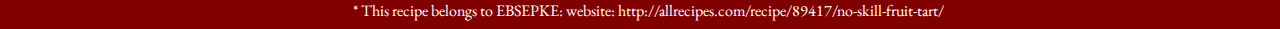
<file: group/fruittart.html>
<!Doctype>
<html>
<head>
    <link rel="stylesheet" href="stylesheet.css" type="text/css" />
    <link href="https://fonts.googleapis.com/css?family=EB+Garamond" rel="stylesheet">
    <title>Fruit Tart</title>
</head>
<body>
<!--navigation-->
    <div class="nav">
          <ul>
              <li><a href="index.html">Home</a></li>    
              <li><a href="aboutus.html">About Us</a></li>
              <li><a href="recipe.html">Recipes</a></li>
              <li><a href="resource.html">Resources</a></li>
              <li><a href="contact.html">Contact Us</a></li>
          </ul>
      <h1>Le Boulangerie</h1>
    </div>
    <h1>Fruit Tart: 6 Servings</h1>
<!--ingredient-->
    <img src="fruit-tart.jpg" />
    <h1>Ingredients</h1>
    <div class="ingredient">
        <table>
            <tr>
                <td>2 cups all-purpose flour</td>
                <td>1/2 teaspoon salt</td>
            </tr>
            <tr>
                <td>1 cup shortening</td>
                <td>1/2 cup cold water</td>
            </tr>
             <tr>
                <td>2 tablespoons sugar</td>
                <td>2 tablespoons cornstarch</td>
            </tr>
            <tr>
                <td>2 cups sliced fresh peaches</td>
                <td> 1 cup fresh blackberries</td>
            </tr>
        </table>
    </div>

<!--mac-->    
    <div class="mac">
        <h1>*Directions</h1>
        <h3>STEP 1:</h3>
            <p>Preheat the oven to 450 degrees F.</p>
        <hr>
        <h3>STEP 2:</h3>
            <p>In a medium bowl, stir together the flour and salt. Cut in shortening by rubbing between your fingers until the mixture resembles oatmeal. Gradually stir in water until dough is just wet enough to hold together. Knead briefly, just so the dough holds together without crumbling. Place in the refrigerator while preparing the fruit.</p>
        <hr>
        <h3>STEP 3:</h3>
            <p>In a medium bowl, stir together the sugar and cornstarch. Add the peaches and blackberries, and toss gently to coat. Set aside.</p>
        <hr>
        <h3>STEP 4:</h3>
            <p>Roll out the crust dough into a rough circle about the size of a dinner plate, and place on a flat baking sheet. Pile the fruit into a level mound in the center of the dough, leaving 1 to 2 inches of exposed dough around the edge. Throw out any juices that may have accumulated in the fruit bowl. Fold the dough up over the fruit - the edges should cover some of the fruit and berries, but not reach the center of the tart. </p>
        <hr>
        <h3>STEP 5:</h3>
            <p>Bake for 25 to 30 minutes in the preheated oven, until the fruit is bubbly and the crust is golden brown. Let cool completely before cutting into wedges and serving.</p>
        <hr>
    </div>
    <div class="footer">
        * This recipe belongs to EBSEPKE: website: http://allrecipes.com/recipe/89417/no-skill-fruit-tart/ 
    </div>
</body>
</html>
</file>
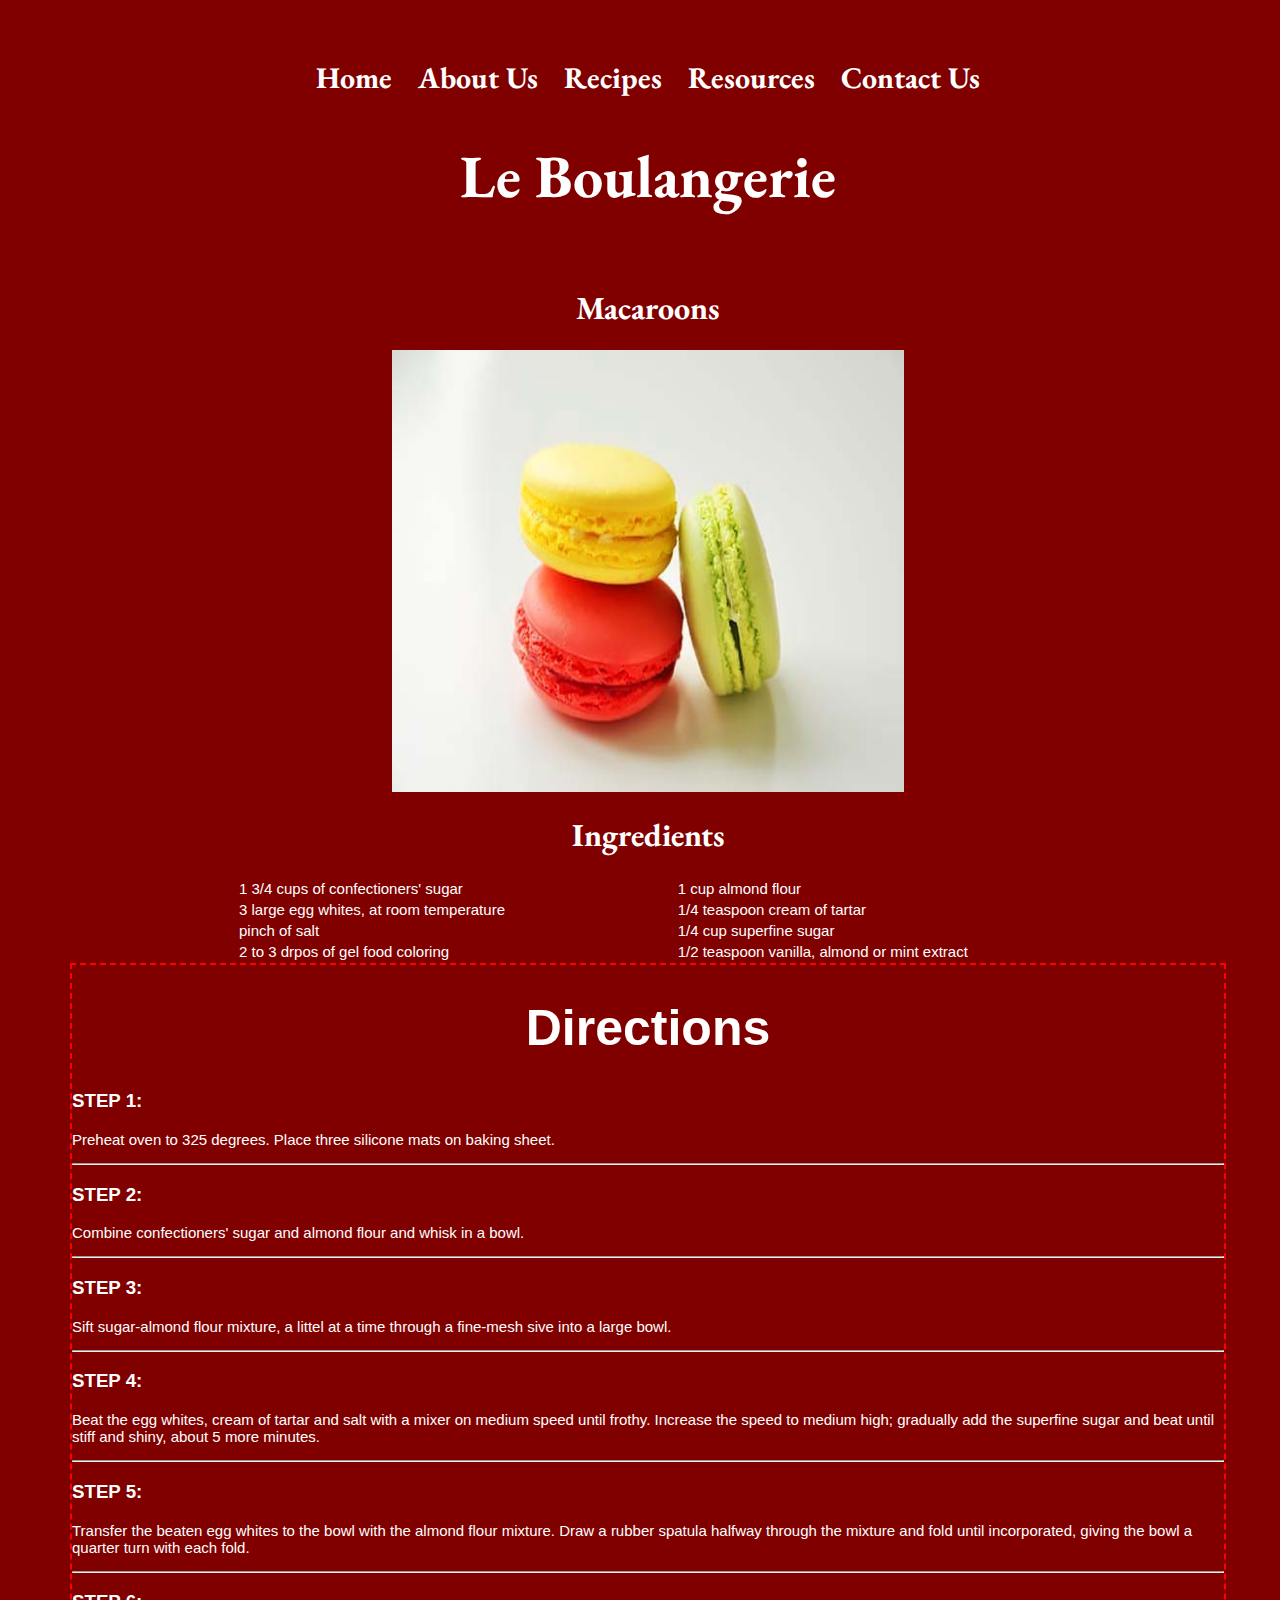
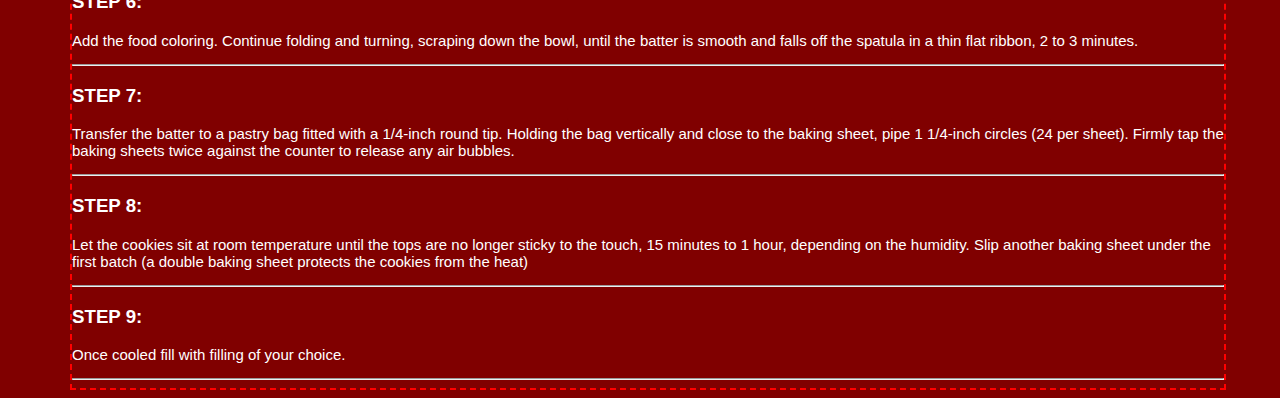
<file: group/macaroon.html>
<!Doctype>
<html>
<head>
    <link rel="stylesheet" href="stylesheet.css" type="text/css" />
    <link href="https://fonts.googleapis.com/css?family=EB+Garamond" rel="stylesheet">
    <title>Macaroons</title>
    
</head>

<body>
<!--navigation-->
    <div class="nav">
          <ul>
              <li><a href="index.html">Home</a></li>    
              <li><a href="aboutus.html">About Us</a></li>
              <li><a href="recipe.html">Recipes</a></li>
              <li><a href="resource.html">Resources</a></li>
              <li><a href="contact.html">Contact Us</a></li>
          </ul>
      <h1>Le Boulangerie</h1>
      </div>
    
    <h1>Macaroons</h1>
    <!--ingredient-->
    <img src="macaroon.jpg" />
     <h1>Ingredients</h1>
    <div class="ingredient">
        <table>
            <tr>
                <td>1 3/4 cups of confectioners' sugar</td>
                <td>1 cup almond flour</td>
            </tr>
            <tr>
                <td>3 large egg whites, at room temperature</td>
                <td>1/4 teaspoon cream of tartar</td>
            </tr>
             <tr>
                <td>pinch of salt</td>
                <td>1/4 cup superfine sugar</td>
                <td></td>
            </tr>
            <tr>
                <td>2 to 3 drpos of gel food coloring</td>
                <td>1/2 teaspoon vanilla, almond or mint extract</td>
                <td></td>
            </tr>
            
        </table>
    </div>

<!--mac-->    
    <div class="mac">
        <h1>Directions</h1>
        <h3>STEP 1:</h3>
            <p>Preheat oven to 325 degrees. Place three silicone mats on baking sheet.</p>
        <hr>
        <h3>STEP 2:</h3>
            <p>Combine confectioners' sugar and almond flour and whisk in a bowl.</p>
        <hr>
        <h3>STEP 3:</h3>
            <p>Sift sugar-almond flour mixture, a littel at a time through a fine-mesh sive into a large bowl.</p>
        <hr>
        <h3>STEP 4:</h3>
            <p>Beat the egg whites, cream of tartar and salt with a mixer on medium speed until frothy. Increase the speed to medium high; gradually add the superfine sugar and beat until stiff and shiny, about 5 more minutes. </p>
        <hr>
        <h3>STEP 5:</h3>
            <p>Transfer the beaten egg whites to the bowl with the almond flour mixture. Draw a rubber spatula halfway through the mixture and fold until incorporated, giving the bowl a quarter turn with each fold.</p>
        <hr>
        <h3>STEP 6:</h3>
            <p>Add the food coloring. Continue folding and turning, scraping down the bowl, until the batter is smooth and falls off the spatula in a thin flat ribbon, 2 to 3 minutes.</p>
        <hr>    
        <h3>STEP 7:</h3>
            <p>Transfer the batter to a pastry bag fitted with a 1/4-inch round tip. Holding the bag vertically and close to the baking sheet, pipe 1 1/4-inch circles (24 per sheet). Firmly tap the baking sheets twice against the counter to release any air bubbles.</p>
        <hr>
        <h3>STEP 8:</h3>
            <p>Let the cookies sit at room temperature until the tops are no longer sticky to the touch, 15 minutes to 1 hour, depending on the humidity. Slip another baking sheet under the first batch (a double baking sheet protects the cookies from the heat)</p>
        <hr> 
        <h3>STEP 9:</h3>
            <p>Once cooled fill with filling of your choice.</p>
        <hr> 
        
    </div>
</body>
</html>

<!--http://www.foodnetwork.com/recipes/food-network-kitchen/french-macarons-->
</file>
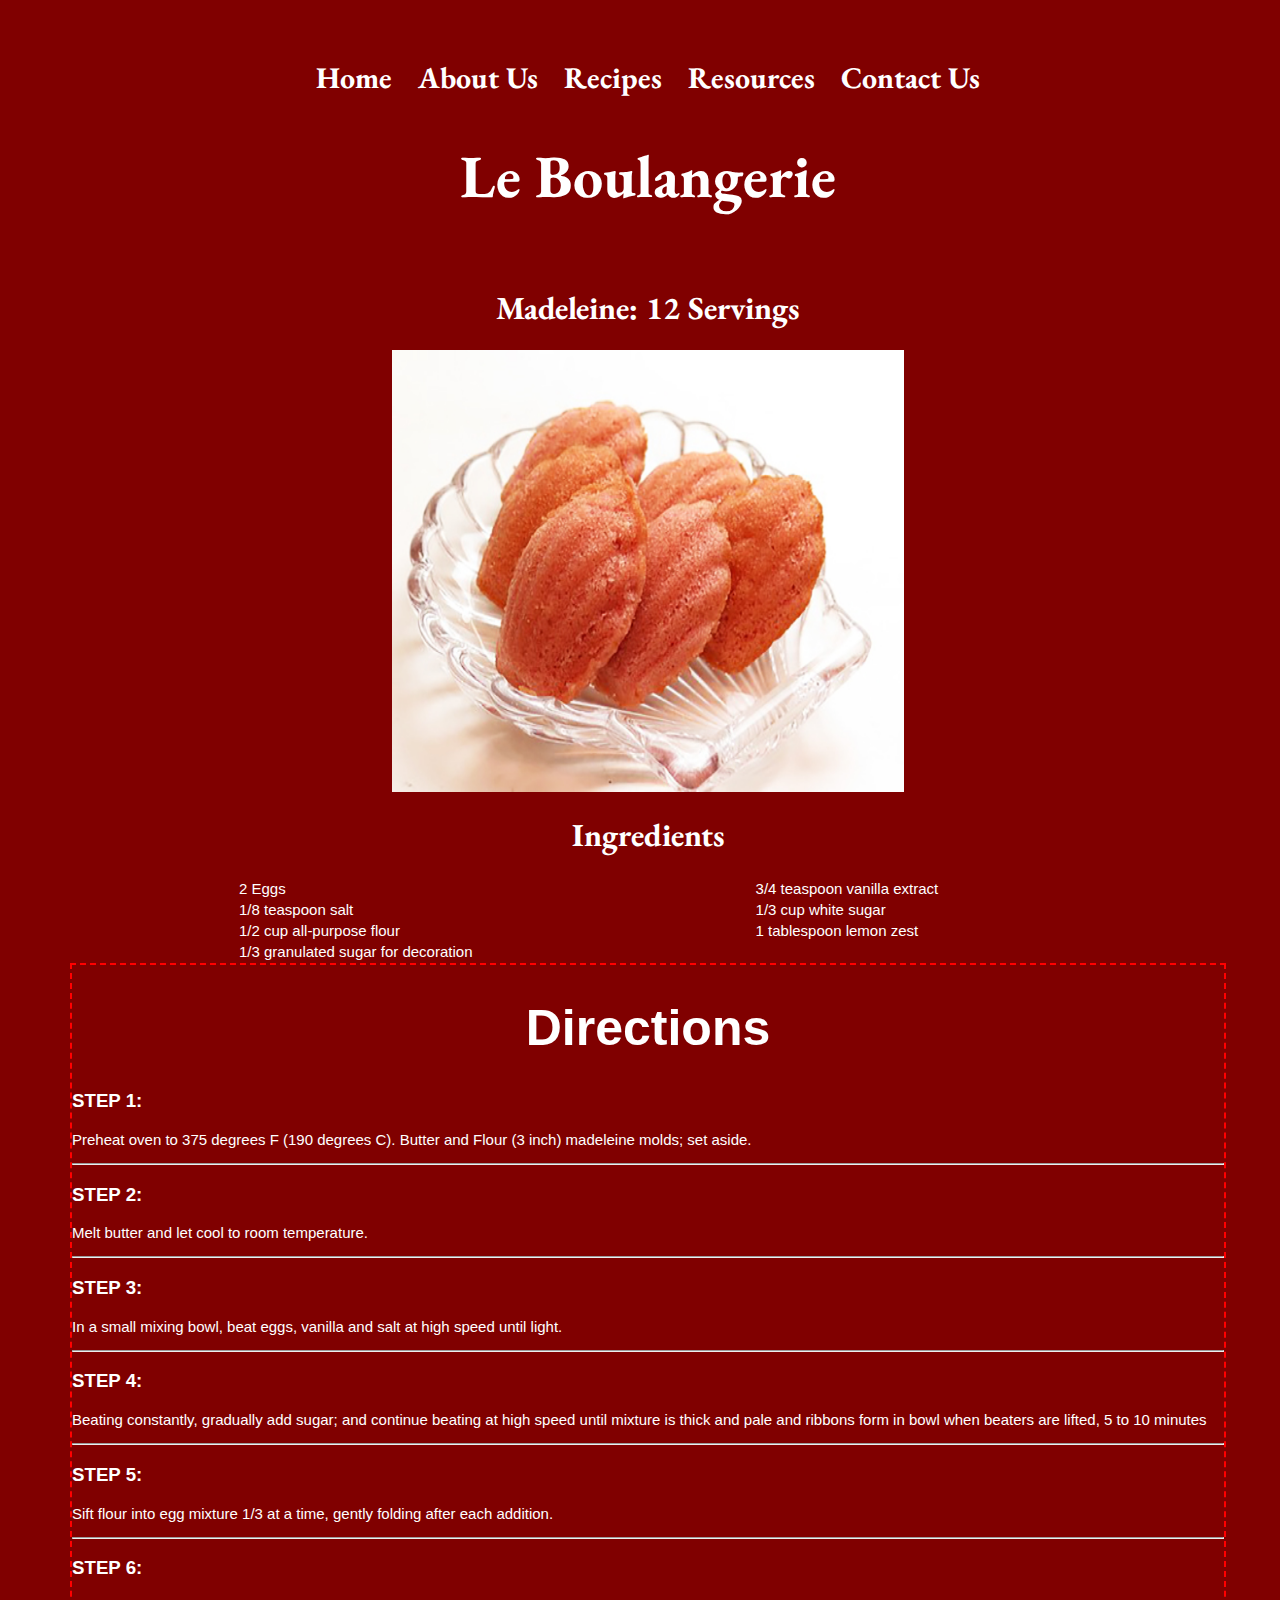
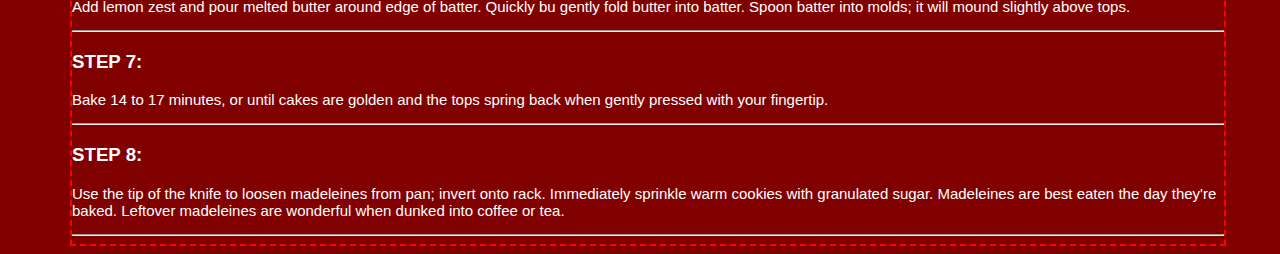
<file: group/madeleine.html>
<!Doctype>
<html>
<head>
    <link rel="stylesheet" href="stylesheet.css" type="text/css" />
    <link href="https://fonts.googleapis.com/css?family=EB+Garamond" rel="stylesheet">
    <title>Madeleines</title>
</head>

<body>
<!--navigation-->
    <div class="nav">
          <ul>
              <li><a href="index.html">Home</a></li>    
              <li><a href="aboutus.html">About Us</a></li>
              <li><a href="recipe.html">Recipes</a></li>
              <li><a href="resource.html">Resources</a></li>
              <li><a href="contact.html">Contact Us</a></li>
          </ul>
      <h1>Le Boulangerie</h1>
    </div>
    
    <h1>Madeleine: 12 Servings</h1>
<!--ingredient-->
    <img src="madeleine.jpg" />
    <h1>Ingredients</h1>
    <div class="ingredient">
        <table>
            <tr>
                <td>2 Eggs</td>
                <td>3/4 teaspoon vanilla extract</td>
            </tr>
            <tr>
                <td>1/8 teaspoon salt</td>
                <td>1/3 cup white sugar</td>
            </tr>
             <tr>
                <td>1/2 cup all-purpose flour</td>
                <td>1 tablespoon lemon zest</td>
            </tr>
            <tr>
                <td>1/3 granulated sugar for decoration</td>
                <td> </td>
            </tr>
        </table>
    </div>

<!--mac-->    
    <div class="mac">
        <h1>Directions</h1>
        <h3>STEP 1:</h3>
            <p>Preheat oven to 375 degrees F (190 degrees C). Butter and Flour (3 inch) madeleine molds; set aside.</p>
        <hr>
        <h3>STEP 2:</h3>
            <p>Melt butter and let cool to room temperature.</p>
        <hr>
        <h3>STEP 3:</h3>
            <p>In a small mixing bowl, beat eggs, vanilla and salt at high speed until light.</p>
        <hr>
        <h3>STEP 4:</h3>
            <p>Beating constantly, gradually add sugar; and continue beating at high speed until mixture is thick and pale and ribbons form in bowl when beaters are lifted, 5 to 10 minutes</p>
        <hr>
        <h3>STEP 5:</h3>
            <p>Sift flour into egg mixture 1/3 at a time, gently folding after each addition.</p>
        <hr>
        <h3>STEP 6:</h3>
            <p>Add lemon zest and pour melted butter around edge of batter. Quickly bu gently fold butter into batter. Spoon batter into molds; it will mound slightly above tops.</p>
        <hr>    
        <h3>STEP 7:</h3>
            <p>Bake 14 to 17 minutes, or until cakes are golden and the tops spring back when gently pressed with your fingertip.</p>
        <hr>
        <h3>STEP 8:</h3>
            <p>Use the tip of the knife to loosen madeleines from pan; invert onto rack. Immediately sprinkle warm cookies with granulated sugar. Madeleines are best eaten the day they're baked. Leftover madeleines are wonderful when dunked into coffee or tea.</p>
        <hr>  
    </div>
</body>
</html>
</file>
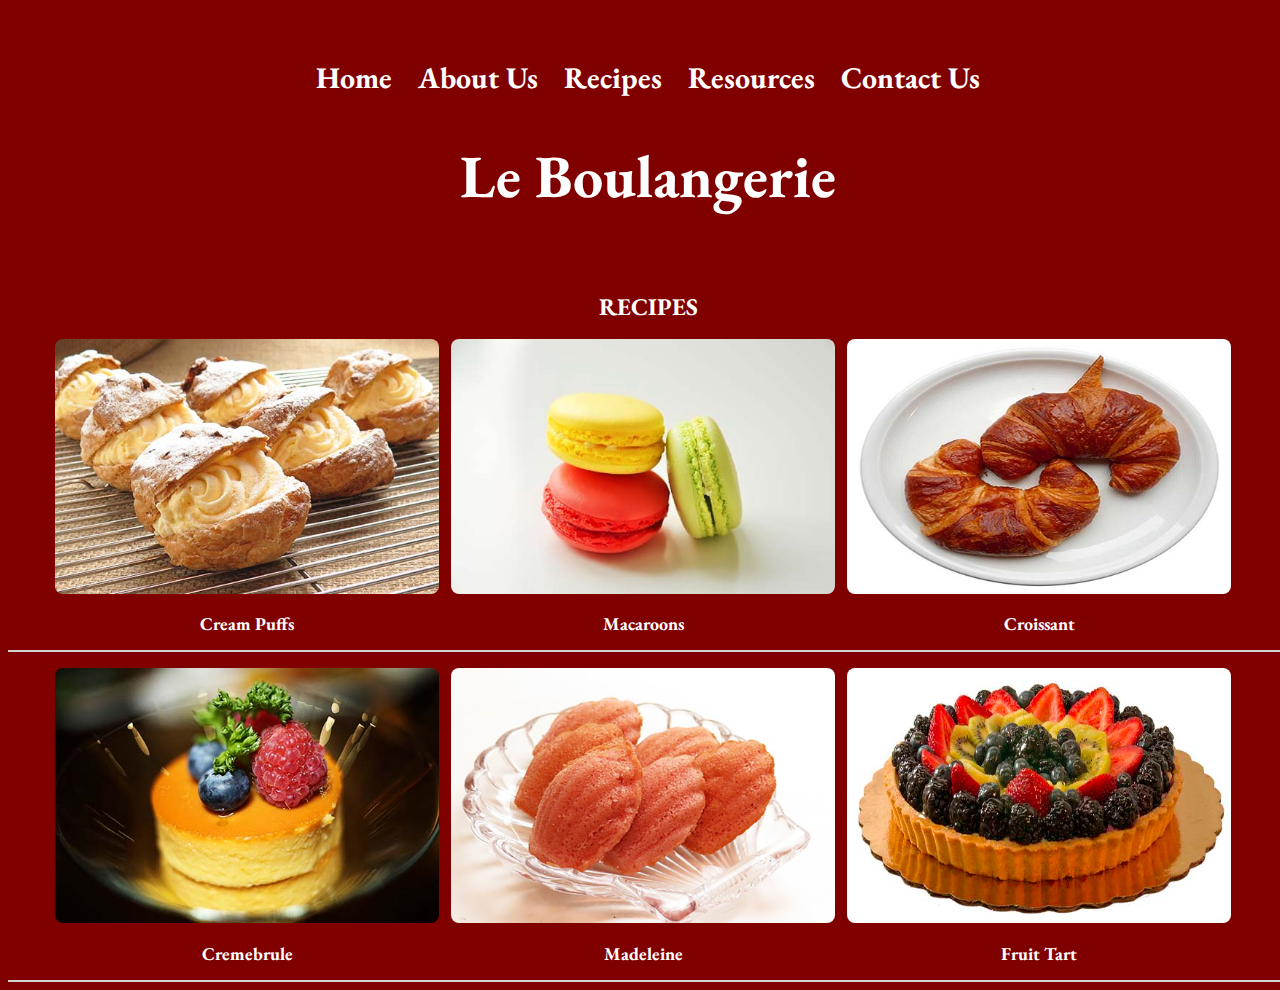
<file: group/recipe.html>
<!DOCTYPE html>
<html>
    <head>
        <title>Recipes</title>
        <link rel="stylesheet" type="text/css" href="stylesheet.css"/>
        <link href="https://fonts.googleapis.com/css?family=EB+Garamond" rel="stylesheet">
   <style>   
     
     </style>
   
    </head>
    <body>
<!--navigation-->
    <div class="nav">
          <ul>
              <li><a href="index.html">Home</a></li>    
              <li><a href="aboutus.html">About Us</a></li>
              <li><a href="recipe.html">Recipes</a></li>
              <li><a href="resource.html">Resources</a></li>
              <li><a href="contact.html">Contact Us</a></li>
          </ul>
      <h1>Le Boulangerie</h1>
      </div>
      <div class="container">
            <h1>RECIPES</h1>
            <div><a href="creampuff.html"><img src="creampuff.jpg" /><h2>Cream Puffs</h2></a></div>
            <div><a href="macaroon.html"><img src="macaroon.jpg" /><h2>Macaroons</h2></a></div>
            <div><a href="croissant.html"><img src="croissantss.jpg" /><h2>Croissant</h2></a></div>
      </div>
        
      <div class="seccontainer">
          <br>
            <div><a href="cremebrule.html"><img src="cremebrule.jpg" /><h2>Cremebrule</h2></a></div>
            <div><a href="madeleine.html"><img src="madeleine.jpg" /><h2>Madeleine</h2></a></div>
            <div><a href="fruittart.html"><img src="fruit-tart.jpg" /><h2>Fruit Tart</h2></a></div>
      </div>
      
    </body>
</html>
</file>
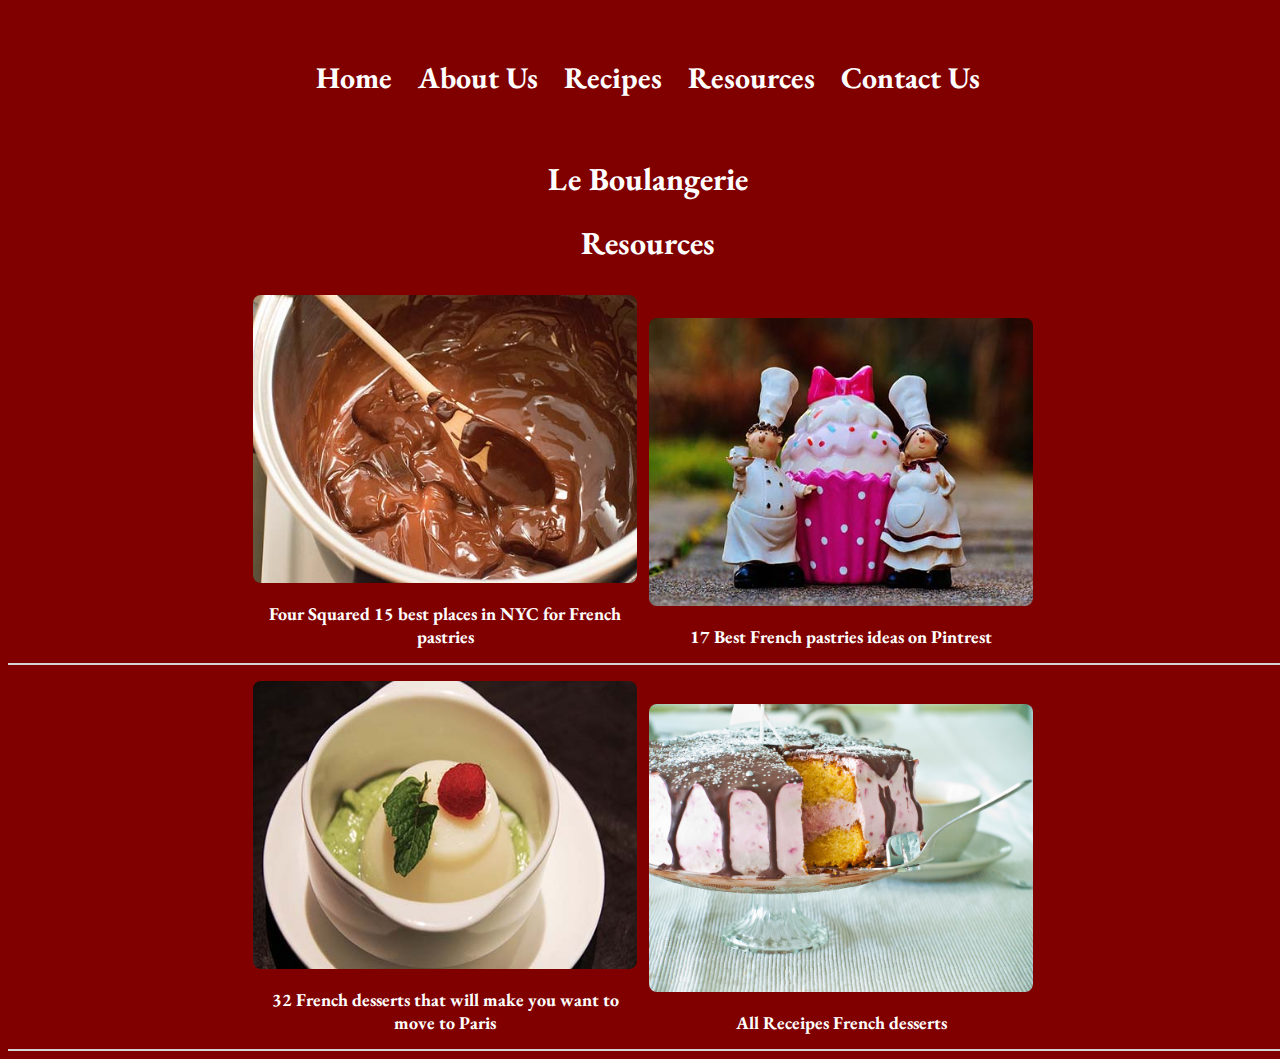
<file: group/resource.html>
<!Doctype html>
<html>
<head>

        <title>Resources</title>
        <link rel="stylesheet" type="text/css" href="stylesheet.css"/>
        <link href="https://fonts.googleapis.com/css?family=EB+Garamond" rel="stylesheet">     
     
   
  
 
  </head>
    
    
    
    
    
    
<body>
       <div class="nav">
      <ul>
      <li><a href="index.html">Home</a></li>    
      <li><a href="aboutus.html">About Us</a></li>
      <li><a href="recipe.html">Recipes</a></li>
      <li><a href="resource.html">Resources</a></li>
      <li><a href="contact.html">Contact Us</a></li>
      </ul>
     </div>
     
     
     
     <h1>Le Boulangerie</h1>
     </div>
      <h1>Resources</h1>
      
      </div>
    
    <div class="container">
            
            <div><a href="https://foursquare.com/top-places/new-york-city/best-places-french-pastries"><img src="chocolate.jpg" /><h2>Four Squared 15 best places in NYC for French pastries</h2></a></div>
            <div><a href="https://www.pinterest.com/explore/french-pastries/?lp=true"><img src="baker.jpg" /><h2>17 Best French pastries ideas on Pintrest</h2></a></div>
            
      </div>
        
      <div class="seccontainer">
          <br>
            <div><a href="https://www.buzzfeed.com/marietelling/32-french-desserts-that-will-make-you-want-to-pack-everythin?utm_term=.kc0Z3mjpW#.jlk3P1k0D"><img src="dessert.jpg" /><h2>32 French desserts that will make you want to move to Paris</h2></a></div>
            <div><a href="http://allrecipes.com/recipes/1828/world-cuisine/european/french/desserts/"><img src="cake.jpg" /><h2>All Receipes French desserts</h2></a></div>
            
        
        
     
    </div>
    
    </body>
    
</html>
</file>
<file: stylesheet.css>
body{
	font-family: 'Mukta Vaani', 'sans-serif';
    width: 100%;
    margin-top: 0px;
    margin: auto;
    background-color: #660000;
}
/* index.html*/
.logo{
    width: 50%;
    margin: auto;
    padding-left: 50px;
}
.logo img{width: 80%;}

.special{
    text-align: center;
    border-bottom: 1px #d3d3d3 solid;
}
.special div{
    width: 10%;
    display: inline-block;
    margin: 20px;
}
.special img{
    max-width: 100%;
    max-height: 100px;          
}
.special a:hover {background-color: #4682b4;}
.footer{
    width: 80%;
    margin: auto;
    padding-left: 20px;
    text-align: center;
}
.footer p{color: #FFFFFF;}
/*about.html*/
.full{
    width: 80%;
    margin: auto;
}
.map iframe{width: 100%;}
.address{
    text-align: center;
    width: 80%;
    margin: auto;
}
.address p{font-size: 20px;}
.border{font-size: 20px;}
/*menu.html*/
.imgleft{
    width: 10%;
    height: 0px;
    padding: 0px 0px 0px 0px;
    margin: 0px 0px 0px 0px;
    text-align: center;
}
.imgleft img {
    width: 100%;
    height: 175px;
}
imgleft a{text-decoration: none;}
.total{
    color: white;
    padding: 10px 0px 0px 140px;
    width: 79%; 
    top: 0px;
    margin: auto;
    float: left;
}
.total h1{
    text-align: center;
    font-size: 50px;
}
/*index.html, about.html, menu.html, checkout.html*/ 
.nav {
    text-align: center;
    font-size: 30px;
    top: 50px;
    width: 100%;
}
.nav ul{
    padding: 0px;
    margin: 0px;
}
.nav li{
    display: inline-block;
    margin: 20px 50px;
}
.nav a{
    text-decoration: none;
    color: white;
}
.nav li a:hover {background-color: #4682b4;}
/*menu.html*/
.container{
    float: left;
    padding-left: 40px;
    padding-right: 40px;
    padding-top: 0px;
}
.container a{
    border-radius: 4px;
    padding: 1px 1px 1px 1px;
}
table, th, td{border: 1px solid black;}
th{
	background-color: black;
    text-align: left;
    font-size: 30px;
    height: 50px;
    width: 600px;
}
table{width: 700px;}

td{
	font-size: 20px;
	text-align: left;
}
.small{height: 5px;}
    
.more{width: 650px;}

.less {
	width: 50px;
    text-align: center; 
}
.less a{
	color: white;
    text-decoration: none;
    background-color: orange;
    font-size: 15px;
}
.order{
    width: 20%;
    border: 5px solid black;
    font-size: 20px;
    text-align: center;
    position: fixed;
    left: 900px;
    margin-left: 10px;
}
.order, a{
    text-decoration: none;
    color: white;
}
.imgright{
    float: right;
    margin: 0px 0px 0px 0px;
    padding: 0px 0px 0px 0px;
    width: 10%;
    height: 0px;
    text-align: center;
}
.imgright img{
    width: 100%;
    height: 175px;
}
imgright a{text-decoration: none;}

.clear{clear:both;}

/*Checkout.html*/
form{
    text-align: center;
    font-size: 30px;
    padding-top: 50px;
    padding-bottom: 30px;
}
fieldset h1, p{
    margin-top: 1px;
    margin-bottom: 1px;
}
fieldset label{font-size: 20px;}
.map{
    width: 80%;
    margin: auto;
}
</file>
<file: group/stylesheet.css>
body {
    font-family: 'EB Garamond', serif;
    background-color: #800000;
    text-align: center;
    width: 100%;
    color: #FFFFFF;
}
/*navigation all all pages*/
.nav {
    text-align: center;
    font-size: 30px;
    padding-top: 50px;
    color: white;
    padding-bottom: 10px;
}
.nav li a{
    padding: 10px;
    text-decoration: none;
    font-weight: bold;
}
.nav li a:hover{background-color: #4682b4;}

.nav ul{
    padding: 0px;
    margin-top: 0px;
    list-style-type: none;
}
.nav li{display: inline-block;}
.nav a{
    text-decoration: none;
    color: white;
    list-style-type: none;
}
/*recipe.html */
.container {
    padding-top: 10px;
    margin-top: 0px;
}
.container, .seccontainer {
    text-align: center;
    border-bottom: 2px #d3d3d3 solid;
    font-size: 12px;
}
.container h2, .seccontainer h2{
    color: #ffffff;
}
.container div {
    width: 30%;
    display: inline-block;
    padding-right: 10px;
}
.container img {
    width: 100%;
    max-height: 400px;
    border-radius: 8px;
}    

.container a {text-decoration: none;}

.contactcontainer {
    width: 750px;
    display: inline-block;
    color: white;
}
.contactinfo {
    color: white;
    font-size: 20px;
}
.seccontainer {
    text-align: center;
    border-bottom: 2px #d3d3d3 solid;
}
.seccontainer div {
    width: 30%;
    display: inline-block;
    padding-right: 10px;
}
.seccontainer img {
    width: 100%;
    max-height: 400px;
    /*padding-top: 20px;*/
    border-radius:8px;
}
.seccontainer a{text-decoration: none;}
/*aboutus.html */
.welcome {
    color: white;
    font-size: 20px;
}
.ingredient li{
    text-align: left;
    list-style: none;
}
.ingredient h1{font-size: 50px;}

img {
    width: 40%;
    height: 50%;
}
/*creampuff.html, cremebrule.html...*/
table {
    width: 80%;
    margin: auto;
    padding-left: 100px;
    font-family: sans-serif;
}
table, tr{width: 80%;}
td {font-size: 15px;}
.mac{
    border: 2px dashed red;
    width: 90%;
    margin: auto;
    font-family: sans-serif;
}
.mac h1{font-size: 50px;}
.mac h3{text-align: left;}
.mac p{
    text-align: left;
    font-size: 15px;
}
</file>
